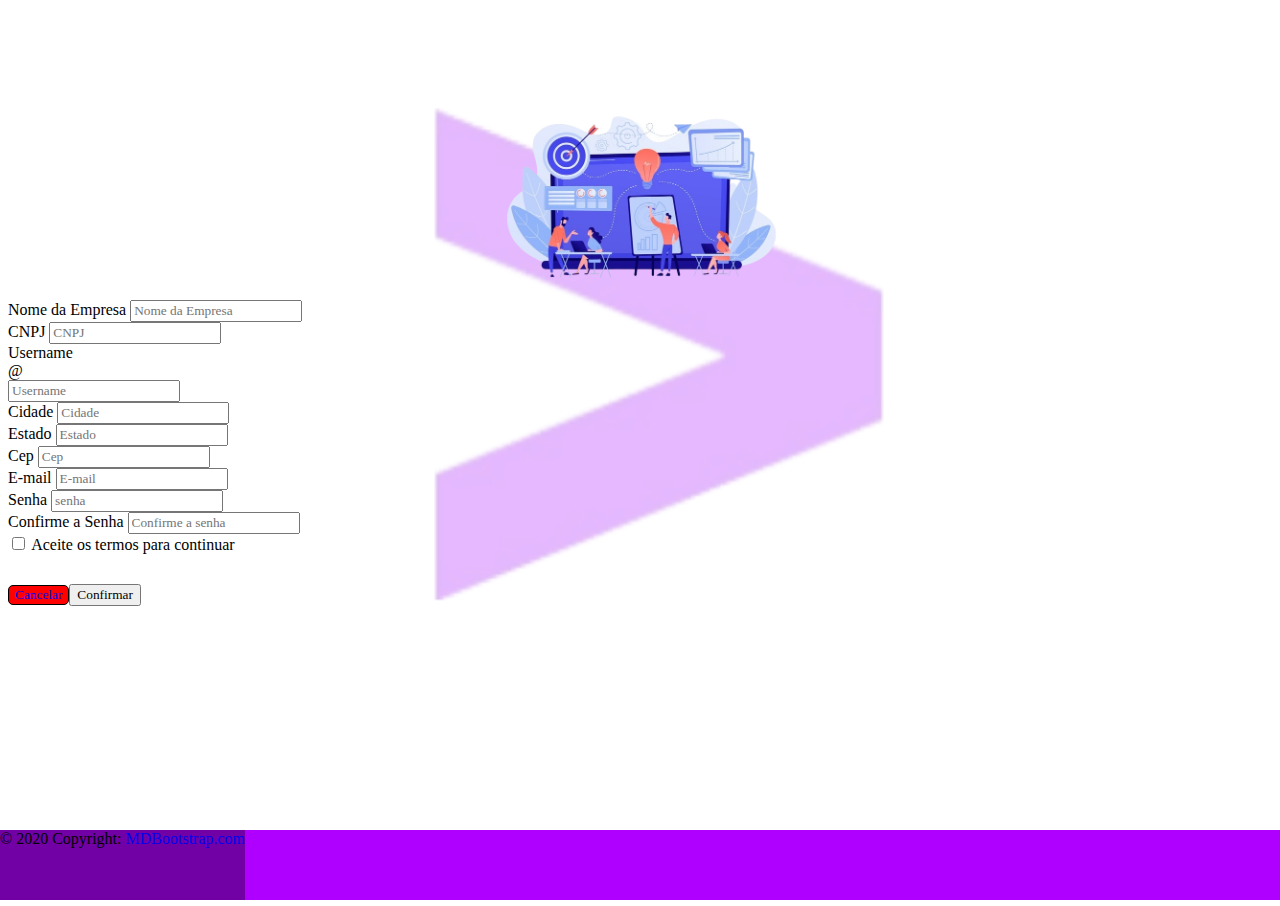
<file: siteAccentureV3/Cadastro.html>
<!DOCTYPE html>
<html lang="pt-br">

<head>
  <!-- Meta tags Obrigatórias -->
  <meta charset="utf-8">
  <meta name="viewport" content="width=device-width, initial-scale=1, shrink-to-fit=no">
  <link rel="stylesheet" href="./src/css/reset.css" />
  <link rel="stylesheet" href="./src/css/style-cadastro.css">
  <!-- Bootstrap CSS -->
  <link rel="stylesheet" href="https://stackpath.bootstrapcdn.com/bootstrap/4.1.3/css/bootstrap.min.css"
    integrity="sha384-MCw98/SFnGE8fJT3GXwEOngsV7Zt27NXFoaoApmYm81iuXoPkFOJwJ8ERdknLPMO" crossorigin="anonymous">
    <link rel="stylesheet" href="https://use.fontawesome.com/releases/v5.3.1/css/all.css" integrity="sha384-mzrmE5qonljUremFsqc01SB46JvROS7bZs3IO2EmfFsd15uHvIt+Y8vEf7N7fWAU" crossorigin="anonymous">
  <title>cadastre-se/Acceture Hire</title>
</head>

<body>
  
  <section class="image">
    <div class="row ">

      <div class="col-md-2 mb-1"></div>
      <div class="col">
        <form>
          <img class="img-emp" src="./src/imagens/imgEmpresa.png">

          <div class="form-row">
            <div class="col-md-4 mb-3">
              <label for="validationDefault01">Nome da Empresa</label>
              <input type="text" class="form-control" id="validationDefault01" placeholder="Nome da Empresa" required>
            </div>
            <div class="col-md-4 mb-3">
              <label for="validationDefault02">CNPJ</label>
              <input type="number" class="form-control" id="validationDefault02" placeholder="CNPJ" required>
            </div>
            <div class="col-md-4 mb-3">
              <label for="validationDefaultUsername">Username</label>
              <div class="input-group">
                <div class="input-group-prepend">
                  <span class="input-group-text" id="inputGroupPrepend2">@</span>

                </div>
                <input type="text" class="form-control" id="validationDefaultUsername" placeholder="Username"
                  aria-describedby="inputGroupPrepend2" required>
              </div>
            </div>
          </div>
          <div class="form-row">
            <div class="col-md-4 mb-3">
              <label for="validationDefault03">Cidade</label>
              <input type="city" class="form-control" id="validationDefault03" placeholder="Cidade" required>
            </div>
            <div class="col-md-4 mb-3">
              <label for="validationDefault04">Estado</label>
              <input type="text" class="form-control" id="validationDefault04" placeholder="Estado" required>
            </div>
            <div class="col-md-4 mb-3">
              <label for="validationDefault05">Cep</label>
              <input type="number" class="form-control" id="validationDefault05" placeholder="Cep" required>
            </div>
          </div>
          <div class="form-row">
            <div class="col-md-4 mb-3">
              <label for="validationDefault08">E-mail</label>
              <input type="email" class="form-control" placeholder="E-mail" required>
            </div>
            <div class="col-md-4 mb-3">
              <label for="validationDefault06">Senha</label>
              <input type="password" class="form-control" placeholder="senha" required>
            </div>
            <div class="col-md-4 mb-3">
              <label for="validationDefault07">Confirme a Senha</label>
              <input type="password" class="form-control" placeholder="Confirme a senha" required>
            </div>
          </div>
          <div class="form-group">

            <div class="form-check ">
              <input class="form-check-input" type="checkbox" value="" id="invalidCheck2" required>
              <label class="form-check-label" for="invalidCheck2">
                Aceite os termos para continuar
              </label>
            </div>

            <div class="container1">
              <div class="col-md-2">
                <button type='button ' class=" btn btn-light bt-cancelar">
                  <a class="text-white" href="Login.html">Cancelar</a>

                </button>
              </div>

              <div class="col-md-8"></div>


              <div class="col-md-2">
                <button class="btn btn-primary" type="submit">Confirmar</button>
              </div>
            </div>


          </div>

        </form>

      </div>
      <div class="col-md-2 mb-1"></div>
  </section>
  <footer class=" text-center text-white" style=" background-color:  #af00ff;">
    <!-- Grid container -->
    <div class="container p-4 pb-0">
      <!-- Section: Social media -->
      <section class="mb-4">
        <!-- Facebook -->
        <a
          class="btn text-white btn-floating m-1"
          style="background-color: #3b5998;"
          href="#!"
          role="button"
          ><i class="fab fa-facebook-f"></i
        ></a>
  
        <!-- Twitter -->
        <a
          class="btn text-white btn-floating m-1"
          style="background-color: #55acee;"
          href="#!"
          role="button"
          ><i class="fab fa-twitter"></i
        ></a>
  
        <!-- Google -->
        <a
          class="btn text-white btn-floating m-1"
          style="background-color: #dd4b39;"
          href="#!"
          role="button"
          ><i class="fab fa-google"></i
        ></a>
  
        <!-- Instagram -->
        <a
          class="btn text-white btn-floating m-1"
          style="background-color: #ac2bac;"
          href="#!"
          role="button"
          ><i class="fab fa-instagram"></i
        ></a>
  
        <!-- Linkedin -->
        <a
          class="btn text-white btn-floating m-1"
          style="background-color: #0082ca;"
          href="#!"
          role="button"
          ><i class="fab fa-linkedin-in"></i
        ></a>
        <!-- Github -->
        <a
          class="btn text-white btn-floating m-1"
          style="background-color: #333333;"
          href="#!"
          role="button"
          ><i class="fab fa-github"></i
        ></a>
      </section>
      <!-- Section: Social media -->
    </div>
    <!-- Grid container -->
  
    <!-- Copyright -->
    <div class="text-center p-3" style="background-color:  #7101a5;">
      © 2020 Copyright:
      <a class="text-white" href="https://mdbootstrap.com/">MDBootstrap.com</a>
    </div>
    <!-- Copyright -->
  </footer>
  
</body>
</file>
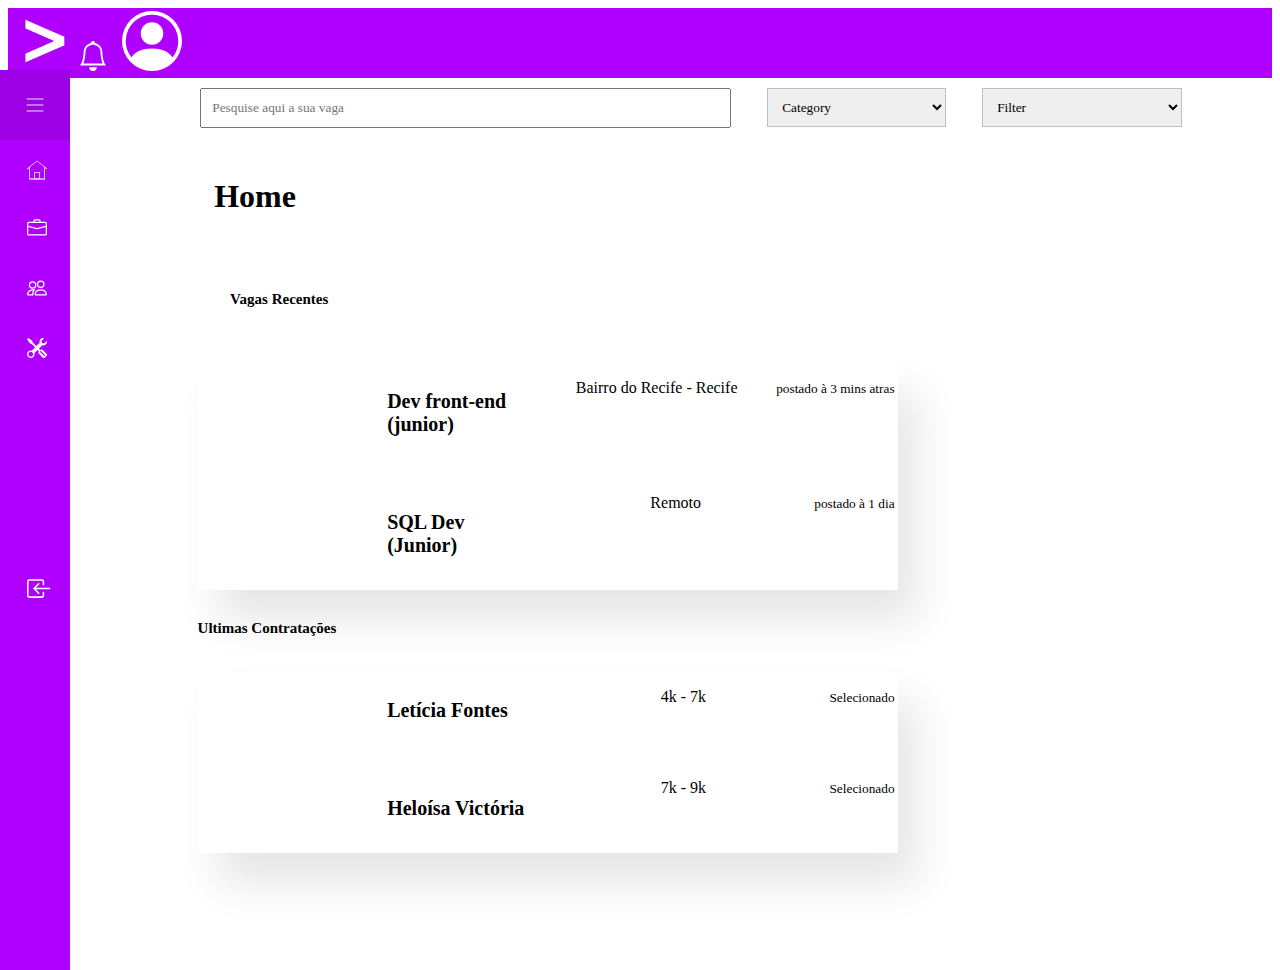
<file: siteAccentureV3/home.html>
<!DOCTYPE html>
<html lang="pt-br">

<head>
  <!-- Meta tags Obrigatórias -->
  <meta charset="utf-8" />
  <meta name="viewport" content="width=device-width, initial-scale=1, shrink-to-fit=no" />
  <link rel="stylesheet" href="./src/css/reset.css" />

  <link rel="stylesheet" href="./src/css/stylehome.css" />


  <!-- Bootstrap CSS -->
  <link rel="stylesheet" href="https://stackpath.bootstrapcdn.com/bootstrap/4.1.3/css/bootstrap.min.css"
    integrity="sha384-MCw98/SFnGE8fJT3GXwEOngsV7Zt27NXFoaoApmYm81iuXoPkFOJwJ8ERdknLPMO" crossorigin="anonymous" />

  <title>Acceture</title>
</head>

<body>
  <header>
    <!--Nav-->
    <nav class="navbar navbar-light nav-top">
      <div class="contrainer-fluid nav-container">
        <img src="./src/imagens/Accenture-Logo.png" />
      </div>


      <div> <svg xmlns="http://www.w3.org/2000/svg" width="30" height="30"
          style="margin-right: 0px; color: white; padding-right: 10px " fill="currentColor" class="bi bi-bell"
          viewBox="0 0 16 16">
          <path
            d="M8 16a2 2 0 0 0 2-2H6a2 2 0 0 0 2 2zM8 1.918l-.797.161A4.002 4.002 0 0 0 4 6c0 .628-.134 2.197-.459 3.742-.16.767-.376 1.566-.663 2.258h10.244c-.287-.692-.502-1.49-.663-2.258C12.134 8.197 12 6.628 12 6a4.002 4.002 0 0 0-3.203-3.92L8 1.917zM14.22 12c.223.447.481.801.78 1H1c.299-.199.557-.553.78-1C2.68 10.2 3 6.88 3 6c0-2.42 1.72-4.44 4.005-4.901a1 1 0 1 1 1.99 0A5.002 5.002 0 0 1 13 6c0 .88.32 4.2 1.22 6z" />
        </svg>
        <svg xmlns="http://www.w3.org/2000/svg" width="60" height="60" style="color: white; padding-right: 10px "
          fill="currentColor" class="bi bi-person-circle" viewBox="0 0 16 16">
          <path d="M11 6a3 3 0 1 1-6 0 3 3 0 0 1 6 0z" />
          <path fill-rule="evenodd"
            d="M0 8a8 8 0 1 1 16 0A8 8 0 0 1 0 8zm8-7a7 7 0 0 0-5.468 11.37C3.242 11.226 4.805 10 8 10s4.757 1.225 5.468 2.37A7 7 0 0 0 8 1z" />
        </svg>
    </nav>
    </div>

  </header>

  <nav class="sidebar">
    <div class="sidebar-inner">
      <header class="sidebar-header">
        <button type="button" class="sidebar-burger" onclick="toggleSidebar()"></button>
      </header>
      <nav class="sidebar-menu" style="height: 100%;">
        <button type="button">
          <img src="./src/imagens/assets/icon-home.svg" />
          <span>Home</span>
        </button>
        <a href="./vagas.html" style="width:300px; height: 60px;">
          <button type="button" style= "height: 60px;">
            <svg xmlns="http://www.w3.org/2000/svg" width="20" height="20" style="color: white ; margin-left: 27px; margin-right: 20px;"  fill="currentColor"
              class="bi bi-briefcase " viewBox="0 0 16 16">

              <path
                d="M6.5 1A1.5 1.5 0 0 0 5 2.5V3H1.5A1.5 1.5 0 0 0 0 4.5v8A1.5 1.5 0 0 0 1.5 14h13a1.5 1.5 0 0 0 1.5-1.5v-8A1.5 1.5 0 0 0 14.5 3H11v-.5A1.5 1.5 0 0 0 9.5 1h-3zm0 1h3a.5.5 0 0 1 .5.5V3H6v-.5a.5.5 0 0 1 .5-.5zm1.886 6.914L15 7.151V12.5a.5.5 0 0 1-.5.5h-13a.5.5 0 0 1-.5-.5V7.15l6.614 1.764a1.5 1.5 0 0 0 .772 0zM1.5 4h13a.5.5 0 0 1 .5.5v1.616L8.129 7.948a.5.5 0 0 1-.258 0L1 6.116V4.5a.5.5 0 0 1 .5-.5z" />
            </svg>
            <span class="text-white">Vagas</span>

          </button>
        </a>

        <a href="./TelaLista.html" style="width:300px; height: 60px;">
        <button type="button" style= "height: 60px;">
          <svg xmlns="http://www.w3.org/2000/svg" width="20" height="20" style="color: white ; margin-left: 27px; margin-right: 20px;" fill="currentColor"
            class="bi bi-people" viewBox="0 0 16 16">
            <path
              d="M15 14s1 0 1-1-1-4-5-4-5 3-5 4 1 1 1 1h8zm-7.978-1A.261.261 0 0 1 7 12.996c.001-.264.167-1.03.76-1.72C8.312 10.629 9.282 10 11 10c1.717 0 2.687.63 3.24 1.276.593.69.758 1.457.76 1.72l-.008.002a.274.274 0 0 1-.014.002H7.022zM11 7a2 2 0 1 0 0-4 2 2 0 0 0 0 4zm3-2a3 3 0 1 1-6 0 3 3 0 0 1 6 0zM6.936 9.28a5.88 5.88 0 0 0-1.23-.247A7.35 7.35 0 0 0 5 9c-4 0-5 3-5 4 0 .667.333 1 1 1h4.216A2.238 2.238 0 0 1 5 13c0-1.01.377-2.042 1.09-2.904.243-.294.526-.569.846-.816zM4.92 10A5.493 5.493 0 0 0 4 13H1c0-.26.164-1.03.76-1.724.545-.636 1.492-1.256 3.16-1.275zM1.5 5.5a3 3 0 1 1 6 0 3 3 0 0 1-6 0zm3-2a2 2 0 1 0 0 4 2 2 0 0 0 0-4z" />
          </svg>
          <span class="text-white">Candidatos</span>
        </button>
      </a>

<a href="./ajustes(1).html" style="width:300px; height: 60px;">
        <button type="button" style= "height: 60px;">
          <svg xmlns="http://www.w3.org/2000/svg" width="20" height="20" style="color: white ; margin-left: 27px; margin-right: 20px;" fill="currentColor"
            class="bi bi-tools" viewBox="0 0 16 16">
            <path
              d="M1 0 0 1l2.2 3.081a1 1 0 0 0 .815.419h.07a1 1 0 0 1 .708.293l2.675 2.675-2.617 2.654A3.003 3.003 0 0 0 0 13a3 3 0 1 0 5.878-.851l2.654-2.617.968.968-.305.914a1 1 0 0 0 .242 1.023l3.27 3.27a.997.997 0 0 0 1.414 0l1.586-1.586a.997.997 0 0 0 0-1.414l-3.27-3.27a1 1 0 0 0-1.023-.242L10.5 9.5l-.96-.96 2.68-2.643A3.005 3.005 0 0 0 16 3c0-.269-.035-.53-.102-.777l-2.14 2.141L12 4l-.364-1.757L13.777.102a3 3 0 0 0-3.675 3.68L7.462 6.46 4.793 3.793a1 1 0 0 1-.293-.707v-.071a1 1 0 0 0-.419-.814L1 0Zm9.646 10.646a.5.5 0 0 1 .708 0l2.914 2.915a.5.5 0 0 1-.707.707l-2.915-2.914a.5.5 0 0 1 0-.708ZM3 11l.471.242.529.026.287.445.445.287.026.529L5 13l-.242.471-.026.529-.445.287-.287.445-.529.026L3 15l-.471-.242L2 14.732l-.287-.445L1.268 14l-.026-.529L1 13l.242-.471.026-.529.445-.287.287-.445.529-.026L3 11Z" />
          </svg>
          <span class="text-white">Ajustes</span>
        </button>
</a>

        <button type="button">
        </button>
        <button type="button">
        </button>
        <button type="button">
        </button>

        <a href="./Login.html" style="width:300px; height: 60px;">
        <button type="button"style= "height: 60px;">
          <svg xmlns="http://www.w3.org/2000/svg" width="25" height="25" style="color: white; margin-left: 27px; margin-right: 20px;" fill="currentColor"
            class="bi bi-box-arrow-in-left" viewBox="0 0 16 16">
            <path fill-rule="evenodd"
              d="M10 3.5a.5.5 0 0 0-.5-.5h-8a.5.5 0 0 0-.5.5v9a.5.5 0 0 0 .5.5h8a.5.5 0 0 0 .5-.5v-2a.5.5 0 0 1 1 0v2A1.5 1.5 0 0 1 9.5 14h-8A1.5 1.5 0 0 1 0 12.5v-9A1.5 1.5 0 0 1 1.5 2h8A1.5 1.5 0 0 1 11 3.5v2a.5.5 0 0 1-1 0v-2z" />
            <path fill-rule="evenodd"
              d="M4.146 8.354a.5.5 0 0 1 0-.708l3-3a.5.5 0 1 1 .708.708L5.707 7.5H14.5a.5.5 0 0 1 0 1H5.707l2.147 2.146a.5.5 0 0 1-.708.708l-3-3z" />
          </svg>
          <span class="text-white">Log Out</span>
        </button>
        </a>

        <button type="button">
        </button>
      </nav>
    </div>
    </header>
  </nav>
  
  <!-- parte central do encontre seu melhor talento-->

  <section class="main">
    <div class="main-top">

    </div>

    <!-- parte de pesquisa-->

    <div class="search_bar">
      <div class="pesquisa">
        <input type="search" placeholder="Pesquise aqui a sua vaga">
        <select name="" id="">
          <option> Category</option>
          <option> Front-end</option>
          <option> Back-end</option>
          <option> Dados</option>
          <option>Segurança da Informação</option>
        </select>
        <select class="filter">
          <option> Filter</option>
        </select>
      </div>
    </div>

    <!-- parte de mostrar a mensagem filtrada-->

    <div class="titulo">
      <h1 class="titulo">Home</h1>

      <div class="subtitulo">
        <h6 class="subtitulo">Vagas Recentes</h6>
      </div>
    </div>

    <div class="container-home">


      <!-- VAGAS RECENTES -->
      <div class="vagasr">
        <div class="row g-0">

          <div class="col-md-8">
            <div class="card-body">
              <h4 class="card-title">Dev front-end (junior)</h4>
              <p class="card-text">Bairro do Recife - Recife</p>
              <p class="card-text">
                <small class="text-muted"> postado à 3 mins atras</small>
              </p>
            </div>
          </div>



          <div class="col-md-8">
            <div class="card-body">
              <h5 class="card-title">SQL Dev (Junior)</h5>
              <p class="card-text">Remoto</p>
              <p class="card-text">
                <small class="text-muted">postado à 1 dia</small>
              </p>

            </div>
          </div>
        </div>
      </div>
    </div>


    <div class="subtiulo2">
      <h6 class="subtitulo2">Ultimas Contratações</h6>

    </div>

    <div class=container-home>

      <div class="vagasr">
        <div class="row g-0">

          <div class="col-md-8">
            <div class="card-body">
              <h4 class="card-title">Letícia Fontes</h4>
              <p class="card-text">4k - 7k</p>
              <p class="card-text">
                <small class="text-muted">Selecionado</small>
              </p>
            </div>
          </div>



          <div class="col-md-8">
            <div class="card-body">
              <h5 class="card-title">Heloísa Victória</h5>
              <p class="card-text">7k - 9k</p>
              <p class="card-text">
                <small class="text-muted">Selecionado</small>
              </p>
            </div>
          </div>
        </div>
      </div>
    </div>


    <script type="text/javascript">
      const toggleSidebar = () => document.body.classList.toggle("open");
    </script>
</body>

</html>
</file>
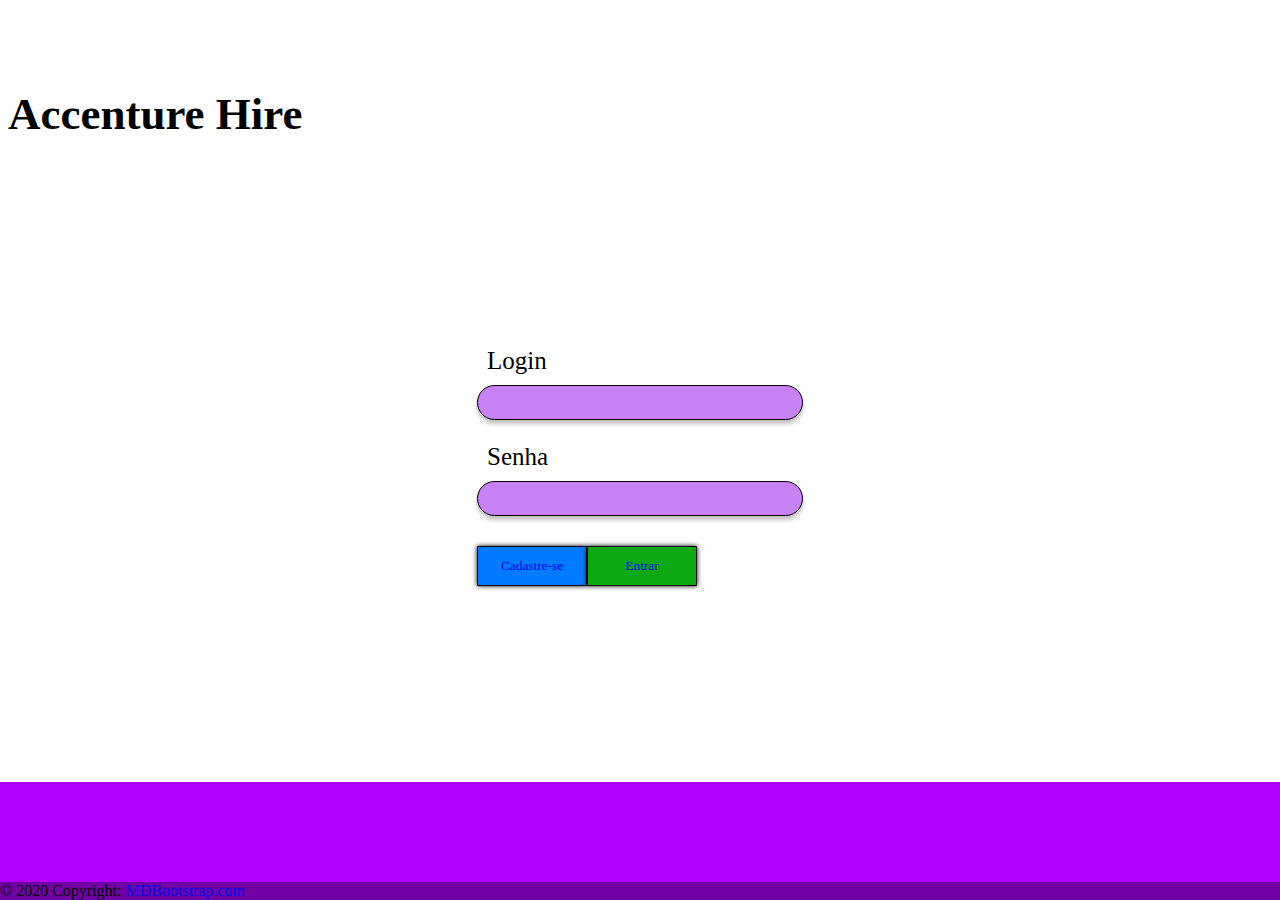
<file: siteAccentureV3/Login.html>
<!DOCTYPE html>
<html lang="pt-br">
  <head>
    <!-- Meta tags Obrigatórias -->
    <meta charset="utf-8">
    <meta name="viewport" content="width=device-width, initial-scale=1, shrink-to-fit=no">

    <link rel="stylesheet" href="./src/css/reset.css" />

    <link rel ="stylesheet" href="./src/css/style.css">
    <!-- Bootstrap CSS -->
    <link rel="stylesheet" href="https://stackpath.bootstrapcdn.com/bootstrap/4.1.3/css/bootstrap.min.css" integrity="sha384-MCw98/SFnGE8fJT3GXwEOngsV7Zt27NXFoaoApmYm81iuXoPkFOJwJ8ERdknLPMO" crossorigin="anonymous">
    <link rel="stylesheet" href="https://use.fontawesome.com/releases/v5.3.1/css/all.css" integrity="sha384-mzrmE5qonljUremFsqc01SB46JvROS7bZs3IO2EmfFsd15uHvIt+Y8vEf7N7fWAU" crossorigin="anonymous">
    <title>Login/Acceture Hire</title>
  </head>
  <body>
    
    <h1 class="text-center container2">Accenture Hire</h1>
  <section>
    <form method="POST" onSubmit="{registerUser}">
        <label for="login ">Login</label>
        
        <input type="text " id='login' name='login' autocomplete='off'>

        <label for="senha ">Senha</label>
        <input type='password' id='senha' name='senha' autocomplete='off'>

        <div class="container4 ">

          <div>
            <button type="button" class="btn btn-light bt-cadas">
             <a class="text-white"  href="Cadastro.html">Cadastre-se</a>
            </button>
          </div>
<div class="col-md">

</div>
             <div>
              <button type='button '  class=" btn btn-light bt-conect" >
              <a class="text-white"  href="home.html">Entrar</a>
              </button>
            </div>
        </div>

    </form>
       
</section>

<footer class=" text-center text-white" style=" background-color:  #af00ff;">
  <!-- Grid container -->
  <div class="container p-4 pb-0">
    <!-- Section: Social media -->
    <section class="mb-4">
      <!-- Facebook -->
      <a
        class="btn text-white btn-floating m-1"
        style="background-color: #3b5998;"
        href="#!"
        role="button"
        ><i class="fab fa-facebook-f"></i
      ></a>

      <!-- Twitter -->
      <a
        class="btn text-white btn-floating m-1"
        style="background-color: #55acee;"
        href="#!"
        role="button"
        ><i class="fab fa-twitter"></i
      ></a>

      <!-- Google -->
      <a
        class="btn text-white btn-floating m-1"
        style="background-color: #dd4b39;"
        href="#!"
        role="button"
        ><i class="fab fa-google"></i
      ></a>

      <!-- Instagram -->
      <a
        class="btn text-white btn-floating m-1"
        style="background-color: #ac2bac;"
        href="#!"
        role="button"
        ><i class="fab fa-instagram"></i
      ></a>

      <!-- Linkedin -->
      <a
        class="btn text-white btn-floating m-1"
        style="background-color: #0082ca;"
        href="#!"
        role="button"
        ><i class="fab fa-linkedin-in"></i
      ></a>
      <!-- Github -->
      <a
        class="btn text-white btn-floating m-1"
        style="background-color: #333333;"
        href="#!"
        role="button"
        ><i class="fab fa-github"></i
      ></a>
    </section>
    <!-- Section: Social media -->
  </div>
  <!-- Grid container -->

  <!-- Copyright -->
  <div class="text-center p-3" style="background-color:  #7101a5;">
    © 2020 Copyright:
    <a class="text-white" href="https://mdbootstrap.com/">MDBootstrap.com</a>
  </div>
  <!-- Copyright -->
</footer>
</body>  
<script>
   
    
               
    </script>
</file>
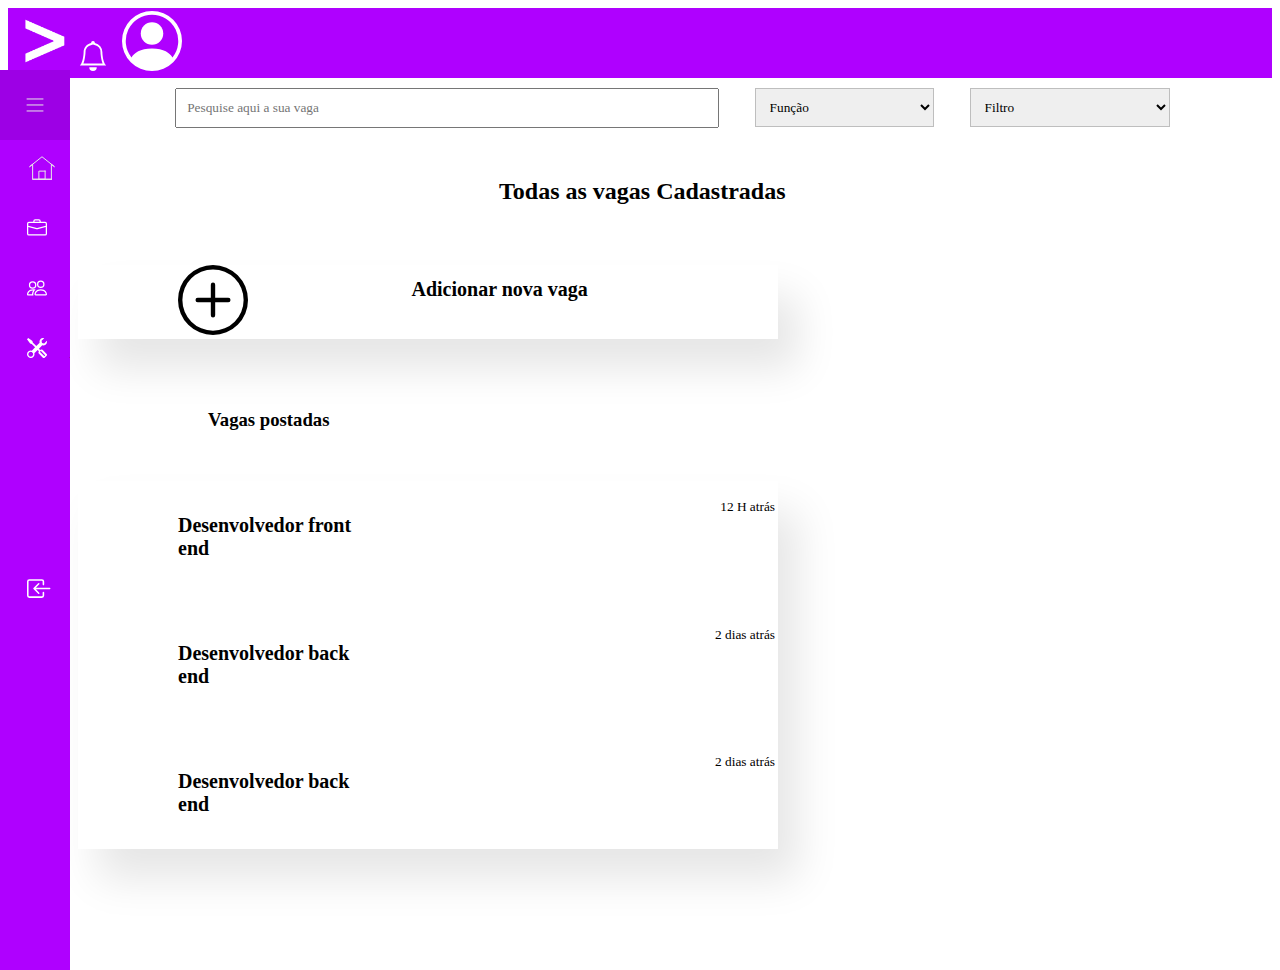
<file: siteAccentureV3/vagas.html>
<!DOCTYPE html>
<html lang="pt-br">

<head>
  <!-- Meta tags Obrigatórias -->
  <meta charset="utf-8" />
  <meta name="viewport" content="width=device-width, initial-scale=1, shrink-to-fit=no" />

  <link rel="stylesheet" href="./src/css/reset.css" />

  <link rel="stylesheet" href="./src/css/stylevagas.css" >

  <!-- Bootstrap CSS -->
  <link rel="stylesheet" href="https://stackpath.bootstrapcdn.com/bootstrap/4.1.3/css/bootstrap.min.css"
    integrity="sha384-MCw98/SFnGE8fJT3GXwEOngsV7Zt27NXFoaoApmYm81iuXoPkFOJwJ8ERdknLPMO" crossorigin="anonymous" />

  <title>Acceture</title>
</head>

<body>
  <header>
    <!--Nav-->
    <nav class="navbar navbar-light nav-top">
      <div class="contrainer-fluid nav-container">
        <img src="./src/imagens/Accenture-Logo.png" />
      </div>


      <div> <svg xmlns="http://www.w3.org/2000/svg" width="30" height="30"
          style="margin-right: 0px; color: white; padding-right: 10px " fill="currentColor" class="bi bi-bell"
          viewBox="0 0 16 16">
          <path
            d="M8 16a2 2 0 0 0 2-2H6a2 2 0 0 0 2 2zM8 1.918l-.797.161A4.002 4.002 0 0 0 4 6c0 .628-.134 2.197-.459 3.742-.16.767-.376 1.566-.663 2.258h10.244c-.287-.692-.502-1.49-.663-2.258C12.134 8.197 12 6.628 12 6a4.002 4.002 0 0 0-3.203-3.92L8 1.917zM14.22 12c.223.447.481.801.78 1H1c.299-.199.557-.553.78-1C2.68 10.2 3 6.88 3 6c0-2.42 1.72-4.44 4.005-4.901a1 1 0 1 1 1.99 0A5.002 5.002 0 0 1 13 6c0 .88.32 4.2 1.22 6z" />
        </svg>
        <svg xmlns="http://www.w3.org/2000/svg" width="60" height="60" style="color: white; padding-right: 10px "
          fill="currentColor" class="bi bi-person-circle" viewBox="0 0 16 16">
          <path d="M11 6a3 3 0 1 1-6 0 3 3 0 0 1 6 0z" />
          <path fill-rule="evenodd"
            d="M0 8a8 8 0 1 1 16 0A8 8 0 0 1 0 8zm8-7a7 7 0 0 0-5.468 11.37C3.242 11.226 4.805 10 8 10s4.757 1.225 5.468 2.37A7 7 0 0 0 8 1z" />
        </svg>
    </nav>
    </div>

  </header>

  <nav class="sidebar">
    <div class="sidebar-inner">
      <header class="sidebar-header">
        <button type="button" class="sidebar-burger" onclick="toggleSidebar()"></button>
      </header>
      <nav class="sidebar-menu" style="height: 100%;">


        <a href="./home.html" style="width:300px; height: 60px;">

        <button type="button" style= "height: 60px;">
          <img src="./src/imagens/assets/icon-home.svg" style="margin-left: 27px; margin-right: 20px;width: 30px; height:30px; " />
          <span>Home</span>
        </button>
        </a>

        <a href="" style="width:300px; height: 60px;">
          <button type="button" style= "height: 60px;">
            <svg xmlns="http://www.w3.org/2000/svg" width="20" height="20" style="color: white ; margin-left: 27px; margin-right: 20px;"  fill="currentColor"
              class="bi bi-briefcase " viewBox="0 0 16 16">

              <path
                d="M6.5 1A1.5 1.5 0 0 0 5 2.5V3H1.5A1.5 1.5 0 0 0 0 4.5v8A1.5 1.5 0 0 0 1.5 14h13a1.5 1.5 0 0 0 1.5-1.5v-8A1.5 1.5 0 0 0 14.5 3H11v-.5A1.5 1.5 0 0 0 9.5 1h-3zm0 1h3a.5.5 0 0 1 .5.5V3H6v-.5a.5.5 0 0 1 .5-.5zm1.886 6.914L15 7.151V12.5a.5.5 0 0 1-.5.5h-13a.5.5 0 0 1-.5-.5V7.15l6.614 1.764a1.5 1.5 0 0 0 .772 0zM1.5 4h13a.5.5 0 0 1 .5.5v1.616L8.129 7.948a.5.5 0 0 1-.258 0L1 6.116V4.5a.5.5 0 0 1 .5-.5z" />
            </svg>
            <span class="text-white">Vagas</span>

          </button>
        </a>

        <a href="./TelaLista.html" style="width:300px; height: 60px;">
        <button type="button" style= "height: 60px;">
          <svg xmlns="http://www.w3.org/2000/svg" width="20" height="20" style="color: white ; margin-left: 27px; margin-right: 20px;" fill="currentColor"
            class="bi bi-people" viewBox="0 0 16 16">
            <path
              d="M15 14s1 0 1-1-1-4-5-4-5 3-5 4 1 1 1 1h8zm-7.978-1A.261.261 0 0 1 7 12.996c.001-.264.167-1.03.76-1.72C8.312 10.629 9.282 10 11 10c1.717 0 2.687.63 3.24 1.276.593.69.758 1.457.76 1.72l-.008.002a.274.274 0 0 1-.014.002H7.022zM11 7a2 2 0 1 0 0-4 2 2 0 0 0 0 4zm3-2a3 3 0 1 1-6 0 3 3 0 0 1 6 0zM6.936 9.28a5.88 5.88 0 0 0-1.23-.247A7.35 7.35 0 0 0 5 9c-4 0-5 3-5 4 0 .667.333 1 1 1h4.216A2.238 2.238 0 0 1 5 13c0-1.01.377-2.042 1.09-2.904.243-.294.526-.569.846-.816zM4.92 10A5.493 5.493 0 0 0 4 13H1c0-.26.164-1.03.76-1.724.545-.636 1.492-1.256 3.16-1.275zM1.5 5.5a3 3 0 1 1 6 0 3 3 0 0 1-6 0zm3-2a2 2 0 1 0 0 4 2 2 0 0 0 0-4z" />
          </svg>
          <span class="text-white">Candidatos</span>
        </button>
      </a>

<a href="./ajustes(1).html" style="width:300px; height: 60px;">
        <button type="button" style= "height: 60px;">
          <svg xmlns="http://www.w3.org/2000/svg" width="20" height="20" style="color: white ; margin-left: 27px; margin-right: 20px;" fill="currentColor"
            class="bi bi-tools" viewBox="0 0 16 16">
            <path
              d="M1 0 0 1l2.2 3.081a1 1 0 0 0 .815.419h.07a1 1 0 0 1 .708.293l2.675 2.675-2.617 2.654A3.003 3.003 0 0 0 0 13a3 3 0 1 0 5.878-.851l2.654-2.617.968.968-.305.914a1 1 0 0 0 .242 1.023l3.27 3.27a.997.997 0 0 0 1.414 0l1.586-1.586a.997.997 0 0 0 0-1.414l-3.27-3.27a1 1 0 0 0-1.023-.242L10.5 9.5l-.96-.96 2.68-2.643A3.005 3.005 0 0 0 16 3c0-.269-.035-.53-.102-.777l-2.14 2.141L12 4l-.364-1.757L13.777.102a3 3 0 0 0-3.675 3.68L7.462 6.46 4.793 3.793a1 1 0 0 1-.293-.707v-.071a1 1 0 0 0-.419-.814L1 0Zm9.646 10.646a.5.5 0 0 1 .708 0l2.914 2.915a.5.5 0 0 1-.707.707l-2.915-2.914a.5.5 0 0 1 0-.708ZM3 11l.471.242.529.026.287.445.445.287.026.529L5 13l-.242.471-.026.529-.445.287-.287.445-.529.026L3 15l-.471-.242L2 14.732l-.287-.445L1.268 14l-.026-.529L1 13l.242-.471.026-.529.445-.287.287-.445.529-.026L3 11Z" />
          </svg>
          <span class="text-white">Ajustes</span>
        </button>
</a>

        <button type="button">
        </button>
        <button type="button">
        </button>
        <button type="button">
        </button>

        <a href="./Login.html" style="width:300px; height: 60px;">
        <button type="button"style= "height: 60px;">
          <svg xmlns="http://www.w3.org/2000/svg" width="25" height="25" style="color: white; margin-left: 27px; margin-right: 20px;" fill="currentColor"
            class="bi bi-box-arrow-in-left" viewBox="0 0 16 16">
            <path fill-rule="evenodd"
              d="M10 3.5a.5.5 0 0 0-.5-.5h-8a.5.5 0 0 0-.5.5v9a.5.5 0 0 0 .5.5h8a.5.5 0 0 0 .5-.5v-2a.5.5 0 0 1 1 0v2A1.5 1.5 0 0 1 9.5 14h-8A1.5 1.5 0 0 1 0 12.5v-9A1.5 1.5 0 0 1 1.5 2h8A1.5 1.5 0 0 1 11 3.5v2a.5.5 0 0 1-1 0v-2z" />
            <path fill-rule="evenodd"
              d="M4.146 8.354a.5.5 0 0 1 0-.708l3-3a.5.5 0 1 1 .708.708L5.707 7.5H14.5a.5.5 0 0 1 0 1H5.707l2.147 2.146a.5.5 0 0 1-.708.708l-3-3z" />
          </svg>
          <span class="text-white">Log Out</span>
        </button>
        </a>

        <button type="button">
        </button>
      </nav>
    </div>
    </header>
  </nav>
  <!-- parte central do encontre seu melhor talento-->

  <section class="main">
    <div class="main-top">

    </div>

    <!-- parte de pesquisa-->

    <div class="search_bar">
      <div class="pesquisa">
        <input type="search" placeholder="Pesquise aqui a sua vaga">
        <select name="" id="">
          <option> Função</option>
          <option> Front-end</option>
          <option> Back-end</option>
          <option> Dados</option>
          <option>Segurança da Informação</option>
        </select>
        <select class="filter">
          <option> Filtro</option>
          <option> Mais recentes</option>
          <option> Mais antigas</option>
        </select>
      </div>
    </div>

    <!-- parte de mostrar a mensagem filtrada-->

    <div class="titulo">
      <h2 class="titulo">Todas as vagas Cadastradas</h2>
    </div>

    <div class="container-home">


      <!-- VAGAS RECENTES -->
      <div class="vagasr">

        <div class="row g-0">
          <i class="bi bi-plus-circle"></i>
          
            <div class="card-body">
              <button type="button" name="button"><svg xmlns="http://www.w3.org/2000/svg" width="70" height="70"
                  fill="currentColor" class="bi bi-plus-circle" viewBox="0 0 16 16">
                  <path d="M8 15A7 7 0 1 1 8 1a7 7 0 0 1 0 14zm0 1A8 8 0 1 0 8 0a8 8 0 0 0 0 16z" />
                  <path
                    d="M8 4a.5.5 0 0 1 .5.5v3h3a.5.5 0 0 1 0 1h-3v3a.5.5 0 0 1-1 0v-3h-3a.5.5 0 0 1 0-1h3v-3A.5.5 0 0 1 8 4z" />
                </svg>
              </button>
              <h1 class="card-title">Adicionar nova vaga</h1>

              <p class="card-text">

              </p>
            </div>
          
        </div>
      </div>
    </div>
   


    <div class="subtc"><h3 class="subtiulo2">Vagas postadas</h3></div>
      
   

    <div class=container-home>

      <div class="vagasr">
        <div class="row g-0">

            <div class="card-body">
              <h5 class="card-title">Desenvolvedor front end</h5>
              <p class="card-text">
              <small class="text-muted">12 H atrás</small>
              </p>
            
          </div>

            <div class="card-body">
              <h5 class="card-title">Desenvolvedor back end</h5>
              
              <p class="card-text">
              <small class="text-muted">2 dias atrás</small>
              </p>
            </div>
          </div>
          <div class="card-body">
            <h5 class="card-title">Desenvolvedor back end</h5>
            
            <p class="card-text">
            <small class="text-muted">2 dias atrás</small>
            </p>
          </div>
        </div>
        
        
      </div>
    </div>


    <script type="text/javascript">
      const toggleSidebar = () => document.body.classList.toggle("open");
    </script>
</body>

</html>
</file>
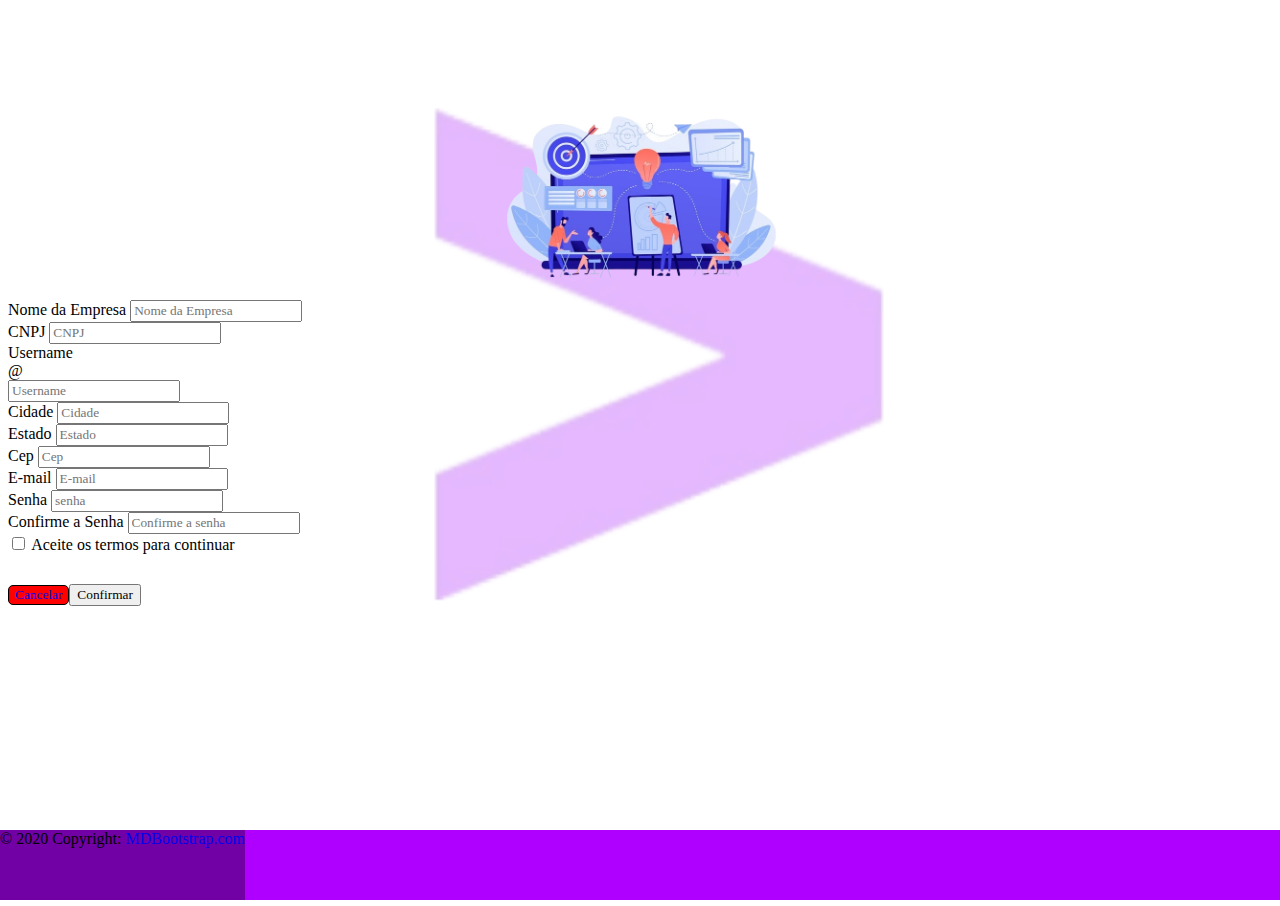
<file: accenture/siteAccentureV5/Cadastro.html>
<!DOCTYPE html>
<html lang="pt-br">

<head>
  <!-- Meta tags Obrigatórias -->
  <meta charset="utf-8">
  <meta name="viewport" content="width=device-width, initial-scale=1, shrink-to-fit=no">
  <link rel="stylesheet" href="./src/css/reset.css" />
  <link rel="stylesheet" href="./src/css/style-cadastro.css">
  <!-- Bootstrap CSS -->
  <link rel="stylesheet" href="https://stackpath.bootstrapcdn.com/bootstrap/4.1.3/css/bootstrap.min.css"
    integrity="sha384-MCw98/SFnGE8fJT3GXwEOngsV7Zt27NXFoaoApmYm81iuXoPkFOJwJ8ERdknLPMO" crossorigin="anonymous">
    <link rel="stylesheet" href="https://use.fontawesome.com/releases/v5.3.1/css/all.css" integrity="sha384-mzrmE5qonljUremFsqc01SB46JvROS7bZs3IO2EmfFsd15uHvIt+Y8vEf7N7fWAU" crossorigin="anonymous">
  <title>cadastre-se/Acceture Hire</title>
</head>

<body>
  
  <section class="image">
    <div class="row ">

      <div class="col-md-2 mb-1"></div>
      <div class="col">
        <form>
          <img class="img-emp" src="./src/imagens/imgEmpresa.png">

          <div class="form-row">
            <div class="col-md-4 mb-3">
              <label for="validationDefault01">Nome da Empresa</label>
              <input type="text" class="form-control" id="validationDefault01" placeholder="Nome da Empresa" required>
            </div>
            <div class="col-md-4 mb-3">
              <label for="validationDefault02">CNPJ</label>
              <input type="number" class="form-control" id="validationDefault02" placeholder="CNPJ" required>
            </div>
            <div class="col-md-4 mb-3">
              <label for="validationDefaultUsername">Username</label>
              <div class="input-group">
                <div class="input-group-prepend">
                  <span class="input-group-text" id="inputGroupPrepend2">@</span>

                </div>
                <input type="text" class="form-control" id="validationDefaultUsername" placeholder="Username"
                  aria-describedby="inputGroupPrepend2" required>
              </div>
            </div>
          </div>
          <div class="form-row">
            <div class="col-md-4 mb-3">
              <label for="validationDefault03">Cidade</label>
              <input type="city" class="form-control" id="validationDefault03" placeholder="Cidade" required>
            </div>
            <div class="col-md-4 mb-3">
              <label for="validationDefault04">Estado</label>
              <input type="text" class="form-control" id="validationDefault04" placeholder="Estado" required>
            </div>
            <div class="col-md-4 mb-3">
              <label for="validationDefault05">Cep</label>
              <input type="number" class="form-control" id="validationDefault05" placeholder="Cep" required>
            </div>
          </div>
          <div class="form-row">
            <div class="col-md-4 mb-3">
              <label for="validationDefault08">E-mail</label>
              <input type="email" class="form-control" placeholder="E-mail" required>
            </div>
            <div class="col-md-4 mb-3">
              <label for="validationDefault06">Senha</label>
              <input type="password" class="form-control" placeholder="senha" required>
            </div>
            <div class="col-md-4 mb-3">
              <label for="validationDefault07">Confirme a Senha</label>
              <input type="password" class="form-control" placeholder="Confirme a senha" required>
            </div>
          </div>
          <div class="form-group">

            <div class="form-check ">
              <input class="form-check-input" type="checkbox" value="" id="invalidCheck2" required>
              <label class="form-check-label" for="invalidCheck2">
                Aceite os termos para continuar
              </label>
            </div>

            <div class="container1">
              <div class="col-md-2">
                <button type='button ' class=" btn btn-light bt-cancelar">
                  <a class="text-white" href="/Index.html">Cancelar</a>

                </button>
              </div>

              <div class="col-md-8"></div>


              <div class="col-md-2">
                <button class="btn btn-primary" type="submit">Confirmar</button>
              </div>
            </div>


          </div>

        </form>

      </div>
      <div class="col-md-2 mb-1"></div>
  </section>
  <footer class=" text-center text-white" style=" background-color:  #af00ff;">
    <!-- Grid container -->
    <div class="container p-4 pb-0">
      <!-- Section: Social media -->
      <section class="mb-4">
        <!-- Facebook -->
        <a
          class="btn text-white btn-floating m-1"
          style="background-color: #3b5998;"
          href="#!"
          role="button"
          ><i class="fab fa-facebook-f"></i
        ></a>
  
        <!-- Twitter -->
        <a
          class="btn text-white btn-floating m-1"
          style="background-color: #55acee;"
          href="#!"
          role="button"
          ><i class="fab fa-twitter"></i
        ></a>
  
        <!-- Google -->
        <a
          class="btn text-white btn-floating m-1"
          style="background-color: #dd4b39;"
          href="#!"
          role="button"
          ><i class="fab fa-google"></i
        ></a>
  
        <!-- Instagram -->
        <a
          class="btn text-white btn-floating m-1"
          style="background-color: #ac2bac;"
          href="#!"
          role="button"
          ><i class="fab fa-instagram"></i
        ></a>
  
        <!-- Linkedin -->
        <a
          class="btn text-white btn-floating m-1"
          style="background-color: #0082ca;"
          href="#!"
          role="button"
          ><i class="fab fa-linkedin-in"></i
        ></a>
        <!-- Github -->
        <a
          class="btn text-white btn-floating m-1"
          style="background-color: #333333;"
          href="#!"
          role="button"
          ><i class="fab fa-github"></i
        ></a>
      </section>
      <!-- Section: Social media -->
    </div>
    <!-- Grid container -->
  
    <!-- Copyright -->
    <div class="text-center p-3" style="background-color:  #7101a5;">
      © 2020 Copyright:
      <a class="text-white" href="https://mdbootstrap.com/">MDBootstrap.com</a>
    </div>
    <!-- Copyright -->
  </footer>
  
</body>
</file>
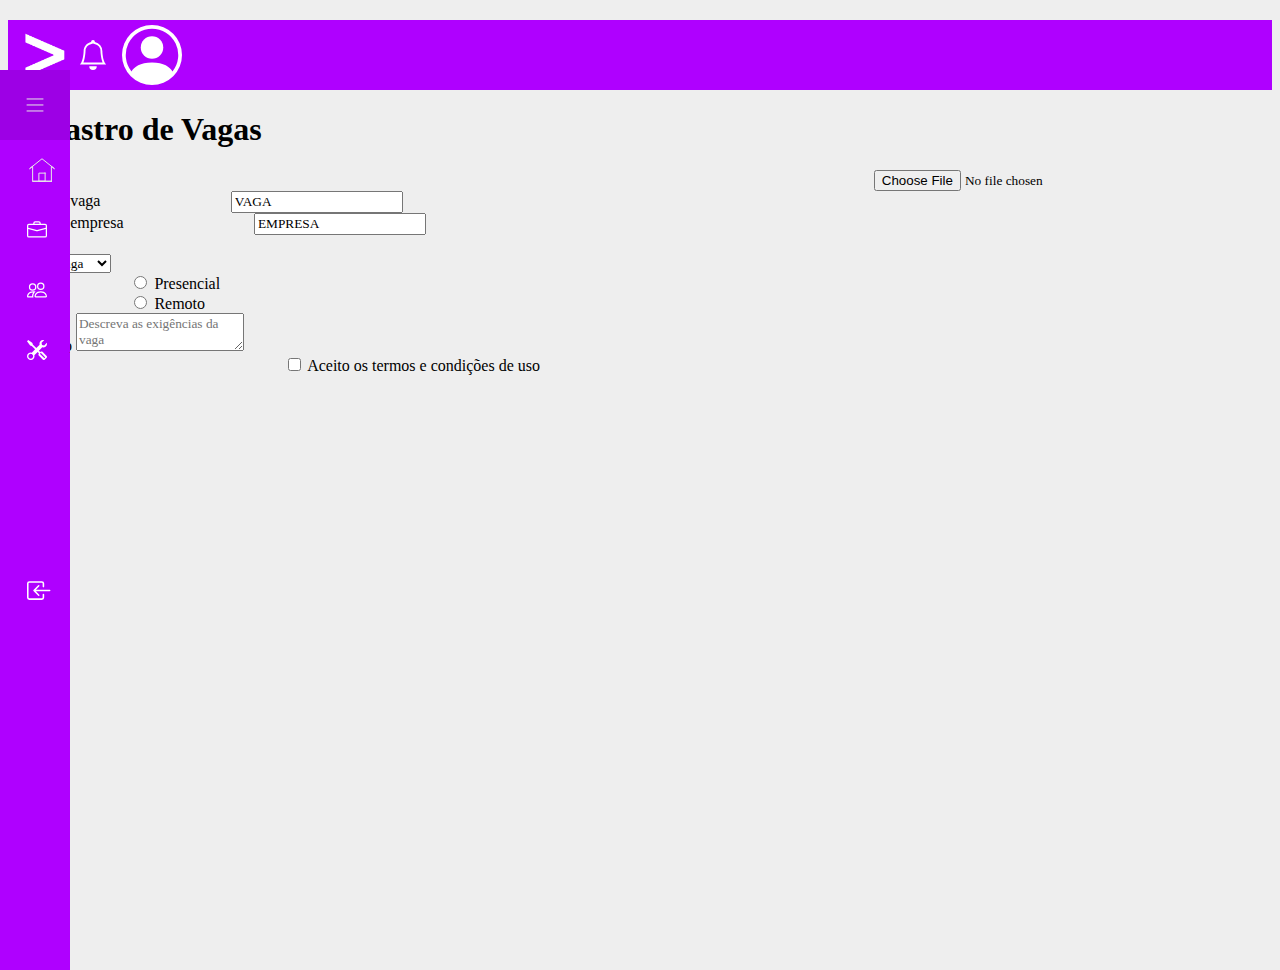
<file: accenture/siteAccentureV5/cadastroVagas.html>
<!DOCTYPE html>
<html lang="pt-br"> 

<head> 
  <!-- Meta tags Obrigatórias -->
  <meta charset="utf-8" />
  <meta name="viewport" content="width=device-width, initial-scale=1, shrink-to-fit=no" />
  <link rel="stylesheet" href="./src/css/lista.css" /> 
  <link rel="stylesheet" href="./src/css/cadVagas.css" />
  <link rel="stylesheet" href="./src/css/reset.css" /> 
  <!-- Bootstrap CSS -->
  <link rel="stylesheet" href="https://stackpath.bootstrapcdn.com/bootstrap/4.1.3/css/bootstrap.min.css"
    integrity="sha384-MCw98/SFnGE8fJT3GXwEOngsV7Zt27NXFoaoApmYm81iuXoPkFOJwJ8ERdknLPMO" crossorigin="anonymous" />

  <title>Acceture</title>
</head>

<body>
  <header>
    <!--Nav-->
    <nav class="navbar navbar-light nav-top">
      <div class="contrainer-fluid nav-container">
        <img src="./src/imagens/Accenture-Logo.png" />
      </div>


      <div> <svg xmlns="http://www.w3.org/2000/svg" width="30" height="30"
          style="margin-right: 0px; color: white; padding-right: 10px " fill="currentColor" class="bi bi-bell"
          viewBox="0 0 16 16">
          <path
            d="M8 16a2 2 0 0 0 2-2H6a2 2 0 0 0 2 2zM8 1.918l-.797.161A4.002 4.002 0 0 0 4 6c0 .628-.134 2.197-.459 3.742-.16.767-.376 1.566-.663 2.258h10.244c-.287-.692-.502-1.49-.663-2.258C12.134 8.197 12 6.628 12 6a4.002 4.002 0 0 0-3.203-3.92L8 1.917zM14.22 12c.223.447.481.801.78 1H1c.299-.199.557-.553.78-1C2.68 10.2 3 6.88 3 6c0-2.42 1.72-4.44 4.005-4.901a1 1 0 1 1 1.99 0A5.002 5.002 0 0 1 13 6c0 .88.32 4.2 1.22 6z" />
        </svg>
        <svg xmlns="http://www.w3.org/2000/svg" width="60" height="60" style="color: white; padding-right: 10px "
          fill="currentColor" class="bi bi-person-circle" viewBox="0 0 16 16">
          <path d="M11 6a3 3 0 1 1-6 0 3 3 0 0 1 6 0z" />
          <path fill-rule="evenodd"
            d="M0 8a8 8 0 1 1 16 0A8 8 0 0 1 0 8zm8-7a7 7 0 0 0-5.468 11.37C3.242 11.226 4.805 10 8 10s4.757 1.225 5.468 2.37A7 7 0 0 0 8 1z" />
        </svg>
    </nav>
    </div>

 <nav class="sidebar">
    <div class="sidebar-inner">
      <header class="sidebar-header">
        <button type="button" class="sidebar-burger" onclick="toggleSidebar()"></button>
      </header>
      <nav class="sidebar-menu" style="height: 100%;">

        <a href="./home.html" style="width:300px; height: 60px;">

        <button type="button" style= "height: 60px;">
          <img src="./src/imagens/assets/icon-home.svg" style="margin-left: 27px; margin-right: 20px;width: 30px; height:30px; "/>
          <span>Home</span>
        </button>

        </a>

        <a href="./vagas.html" style="width:300px; height: 60px;">
          <button type="button" style= "height: 60px;">
            <svg xmlns="http://www.w3.org/2000/svg" width="20" height="20" style="color: white ; margin-left: 27px; margin-right: 20px;"  fill="currentColor"
              class="bi bi-briefcase " viewBox="0 0 16 16">

              <path
                d="M6.5 1A1.5 1.5 0 0 0 5 2.5V3H1.5A1.5 1.5 0 0 0 0 4.5v8A1.5 1.5 0 0 0 1.5 14h13a1.5 1.5 0 0 0 1.5-1.5v-8A1.5 1.5 0 0 0 14.5 3H11v-.5A1.5 1.5 0 0 0 9.5 1h-3zm0 1h3a.5.5 0 0 1 .5.5V3H6v-.5a.5.5 0 0 1 .5-.5zm1.886 6.914L15 7.151V12.5a.5.5 0 0 1-.5.5h-13a.5.5 0 0 1-.5-.5V7.15l6.614 1.764a1.5 1.5 0 0 0 .772 0zM1.5 4h13a.5.5 0 0 1 .5.5v1.616L8.129 7.948a.5.5 0 0 1-.258 0L1 6.116V4.5a.5.5 0 0 1 .5-.5z" />
            </svg>
            <span class="text-white">Vagas</span>

          </button>
        </a>

        <a href="" style="width:300px; height: 60px;">
        <button type="button" style= "height: 60px;">
          <svg xmlns="http://www.w3.org/2000/svg" width="20" height="20" style="color: white ; margin-left: 27px; margin-right: 20px;" fill="currentColor"
            class="bi bi-people" viewBox="0 0 16 16">
            <path
              d="M15 14s1 0 1-1-1-4-5-4-5 3-5 4 1 1 1 1h8zm-7.978-1A.261.261 0 0 1 7 12.996c.001-.264.167-1.03.76-1.72C8.312 10.629 9.282 10 11 10c1.717 0 2.687.63 3.24 1.276.593.69.758 1.457.76 1.72l-.008.002a.274.274 0 0 1-.014.002H7.022zM11 7a2 2 0 1 0 0-4 2 2 0 0 0 0 4zm3-2a3 3 0 1 1-6 0 3 3 0 0 1 6 0zM6.936 9.28a5.88 5.88 0 0 0-1.23-.247A7.35 7.35 0 0 0 5 9c-4 0-5 3-5 4 0 .667.333 1 1 1h4.216A2.238 2.238 0 0 1 5 13c0-1.01.377-2.042 1.09-2.904.243-.294.526-.569.846-.816zM4.92 10A5.493 5.493 0 0 0 4 13H1c0-.26.164-1.03.76-1.724.545-.636 1.492-1.256 3.16-1.275zM1.5 5.5a3 3 0 1 1 6 0 3 3 0 0 1-6 0zm3-2a2 2 0 1 0 0 4 2 2 0 0 0 0-4z" />
          </svg>
          <span class="text-white">Candidatos</span>
        </button>
      </a>

<a href="./ajustes(1).html" style="width:300px; height: 60px;">
        <button type="button" style= "height: 60px;">
          <svg xmlns="http://www.w3.org/2000/svg" width="20" height="20" style="color: white ; margin-left: 27px; margin-right: 20px;" fill="currentColor"
            class="bi bi-tools" viewBox="0 0 16 16">
            <path
              d="M1 0 0 1l2.2 3.081a1 1 0 0 0 .815.419h.07a1 1 0 0 1 .708.293l2.675 2.675-2.617 2.654A3.003 3.003 0 0 0 0 13a3 3 0 1 0 5.878-.851l2.654-2.617.968.968-.305.914a1 1 0 0 0 .242 1.023l3.27 3.27a.997.997 0 0 0 1.414 0l1.586-1.586a.997.997 0 0 0 0-1.414l-3.27-3.27a1 1 0 0 0-1.023-.242L10.5 9.5l-.96-.96 2.68-2.643A3.005 3.005 0 0 0 16 3c0-.269-.035-.53-.102-.777l-2.14 2.141L12 4l-.364-1.757L13.777.102a3 3 0 0 0-3.675 3.68L7.462 6.46 4.793 3.793a1 1 0 0 1-.293-.707v-.071a1 1 0 0 0-.419-.814L1 0Zm9.646 10.646a.5.5 0 0 1 .708 0l2.914 2.915a.5.5 0 0 1-.707.707l-2.915-2.914a.5.5 0 0 1 0-.708ZM3 11l.471.242.529.026.287.445.445.287.026.529L5 13l-.242.471-.026.529-.445.287-.287.445-.529.026L3 15l-.471-.242L2 14.732l-.287-.445L1.268 14l-.026-.529L1 13l.242-.471.026-.529.445-.287.287-.445.529-.026L3 11Z" />
          </svg>
          <span class="text-white">Ajustes</span>
        </button>
</a>

        <button type="button">
        </button>
        <button type="button">
        </button>
        <button type="button">
        </button>

        <a href="/index.html" style="width:300px; height: 60px;">
        <button type="button"style= "height: 60px;">
          <svg xmlns="http://www.w3.org/2000/svg" width="25" height="25" style="color: white; margin-left: 27px; margin-right: 20px;" fill="currentColor"
            class="bi bi-box-arrow-in-left" viewBox="0 0 16 16">
            <path fill-rule="evenodd"
              d="M10 3.5a.5.5 0 0 0-.5-.5h-8a.5.5 0 0 0-.5.5v9a.5.5 0 0 0 .5.5h8a.5.5 0 0 0 .5-.5v-2a.5.5 0 0 1 1 0v2A1.5 1.5 0 0 1 9.5 14h-8A1.5 1.5 0 0 1 0 12.5v-9A1.5 1.5 0 0 1 1.5 2h8A1.5 1.5 0 0 1 11 3.5v2a.5.5 0 0 1-1 0v-2z" />
            <path fill-rule="evenodd"
              d="M4.146 8.354a.5.5 0 0 1 0-.708l3-3a.5.5 0 1 1 .708.708L5.707 7.5H14.5a.5.5 0 0 1 0 1H5.707l2.147 2.146a.5.5 0 0 1-.708.708l-3-3z" />
          </svg>
          <span class="text-white">Log Out</span>
        </button>
        </a>

        <button type="button">
        </button>
      </nav>
    </div>
    </header>
  </nav>

  <div class="container">
    <h1 class="text-center">Cadastro de Vagas</h1>
    <!-- arquivo de img -->
 <div class="mb-3" >
    <div style="margin-left:65%;"><input   type="file" class="form-control" aria-label="file example" required ></div>
    
   <!-- título da vaga -->
   <form class="row g-3">
  <div class="col-md-4">
    <label for="validationServer01" class="form-label">Título da vaga</label>
    <input type="text" class="form-control is-valid" id="validationServer01" value="VAGA" required>
    </div>
     <!-- nome da empresa -->
  </div>
  <div class="col-md-4">
    <label for="validationServer02" class="form-label">Nome da empresa</label>
    <input type="text" class="form-control is-valid" id="validationServer02" value="EMPRESA" required>
    </div>
   <!-- lugar da vaga -->
   <div class="mb-3">
    <select class="form-select" required aria-label="select example">
      <option value="">Cidade</option>
      <option value="1">Recife</option>
      <option value="2">Olinda</option>
      <option value="3">...</option>
    </select>
      <!-- tipo de vaga -->
  <div class="mb-3">
    <select class="form-select" required aria-label="select example">
      <option value="">Tipo de Vaga</option>
      <option value="1">Dev Front-End</option>
      <option value="2">Dev Back-End</option>
      <option value="3">Dev Full Stack</option>
    </select>
     </div>
   <!-- local da vaga -->
  <div class="form-check">
    <input type="radio" class="form-check-input" id="validationFormCheck2" name="radio-stacked" required>
    <label class="form-check-label" for="validationFormCheck2">Presencial</label>
  </div>
  <div class="form-check mb-3">
    <input type="radio" class="form-check-input" id="validationFormCheck3" name="radio-stacked" required>
    <label class="form-check-label" for="validationFormCheck3">Remoto</label>
  </div>
    <!-- descrição da vaga -->
    <form class="was-validated">
  <div class="mb-3">
    <label for="validationTextarea" class="form-label">Descrição</label>
    <textarea class="form-control" id="validationTextarea" placeholder="Descreva as exigências da vaga" required></textarea>
    <div class="invalid-feedback">
    </div>
  </div>
    <!-- concorda com algo -->  
 <div class="form-check mb-3">
    <input type="checkbox" class="form-check-input chek" id="validationFormCheck1" required>
    <label class="form-check-label" for="validationFormCheck1">Aceito os termos e condições de uso</label>
  </div>    
   <!-- botão de concluir -->
    <div class="col-12">
    <button class="btn btn-primary" type="submit">Concluir</button>
  </div>
</form>
</div>
  </body>
</file>
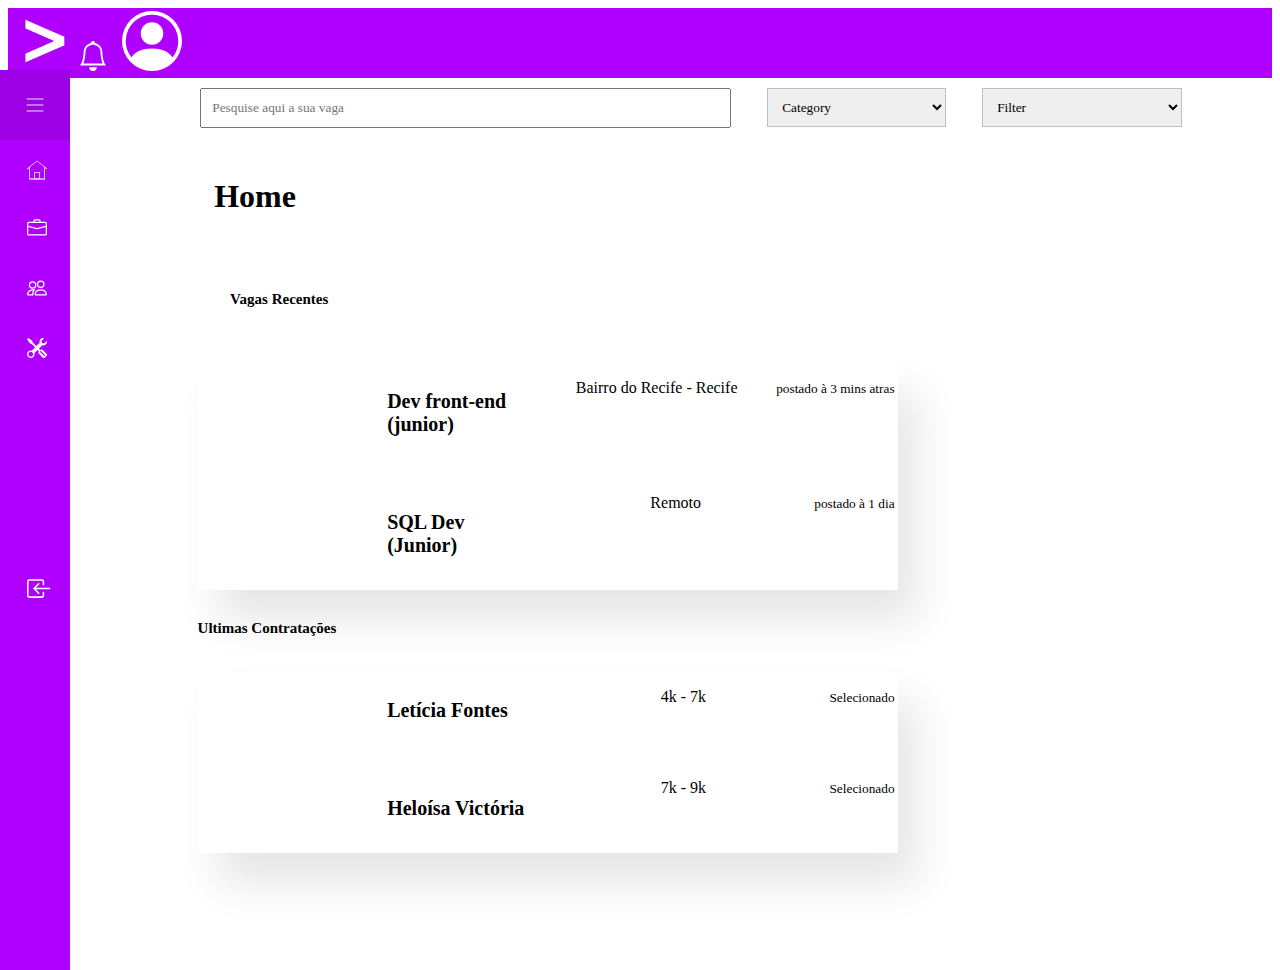
<file: accenture/siteAccentureV5/home.html>
<!DOCTYPE html>
<html lang="pt-br">

<head>
  <!-- Meta tags Obrigatórias -->
  <meta charset="utf-8" />
  <meta name="viewport" content="width=device-width, initial-scale=1, shrink-to-fit=no" />
  <link rel="stylesheet" href="./src/css/reset.css" />

  <link rel="stylesheet" href="./src/css/stylehome.css" />


  <!-- Bootstrap CSS -->
  <link rel="stylesheet" href="https://stackpath.bootstrapcdn.com/bootstrap/4.1.3/css/bootstrap.min.css"
    integrity="sha384-MCw98/SFnGE8fJT3GXwEOngsV7Zt27NXFoaoApmYm81iuXoPkFOJwJ8ERdknLPMO" crossorigin="anonymous" />

  <title>Acceture</title>
</head>

<body>
  <header>
    <!--Nav-->
    <nav class="navbar navbar-light nav-top">
      <div class="contrainer-fluid nav-container">
        <img src="./src/imagens/Accenture-Logo.png" />
      </div>


      <div> <svg xmlns="http://www.w3.org/2000/svg" width="30" height="30"
          style="margin-right: 0px; color: white; padding-right: 10px " fill="currentColor" class="bi bi-bell"
          viewBox="0 0 16 16">
          <path
            d="M8 16a2 2 0 0 0 2-2H6a2 2 0 0 0 2 2zM8 1.918l-.797.161A4.002 4.002 0 0 0 4 6c0 .628-.134 2.197-.459 3.742-.16.767-.376 1.566-.663 2.258h10.244c-.287-.692-.502-1.49-.663-2.258C12.134 8.197 12 6.628 12 6a4.002 4.002 0 0 0-3.203-3.92L8 1.917zM14.22 12c.223.447.481.801.78 1H1c.299-.199.557-.553.78-1C2.68 10.2 3 6.88 3 6c0-2.42 1.72-4.44 4.005-4.901a1 1 0 1 1 1.99 0A5.002 5.002 0 0 1 13 6c0 .88.32 4.2 1.22 6z" />
        </svg>
        <svg xmlns="http://www.w3.org/2000/svg" width="60" height="60" style="color: white; padding-right: 10px "
          fill="currentColor" class="bi bi-person-circle" viewBox="0 0 16 16">
          <path d="M11 6a3 3 0 1 1-6 0 3 3 0 0 1 6 0z" />
          <path fill-rule="evenodd"
            d="M0 8a8 8 0 1 1 16 0A8 8 0 0 1 0 8zm8-7a7 7 0 0 0-5.468 11.37C3.242 11.226 4.805 10 8 10s4.757 1.225 5.468 2.37A7 7 0 0 0 8 1z" />
        </svg>
    </nav>
    </div>

  </header>

  <nav class="sidebar">
    <div class="sidebar-inner">
      <header class="sidebar-header">
        <button type="button" class="sidebar-burger" onclick="toggleSidebar()"></button>
      </header>
      <nav class="sidebar-menu" style="height: 100%;">
        <button type="button">
          <img src="./src/imagens/assets/icon-home.svg" />
          <span>Home</span>
        </button>
        <a href="./vagas.html" style="width:300px; height: 60px;">
          <button type="button" style= "height: 60px;">
            <svg xmlns="http://www.w3.org/2000/svg" width="20" height="20" style="color: white ; margin-left: 27px; margin-right: 20px;"  fill="currentColor"
              class="bi bi-briefcase " viewBox="0 0 16 16">

              <path
                d="M6.5 1A1.5 1.5 0 0 0 5 2.5V3H1.5A1.5 1.5 0 0 0 0 4.5v8A1.5 1.5 0 0 0 1.5 14h13a1.5 1.5 0 0 0 1.5-1.5v-8A1.5 1.5 0 0 0 14.5 3H11v-.5A1.5 1.5 0 0 0 9.5 1h-3zm0 1h3a.5.5 0 0 1 .5.5V3H6v-.5a.5.5 0 0 1 .5-.5zm1.886 6.914L15 7.151V12.5a.5.5 0 0 1-.5.5h-13a.5.5 0 0 1-.5-.5V7.15l6.614 1.764a1.5 1.5 0 0 0 .772 0zM1.5 4h13a.5.5 0 0 1 .5.5v1.616L8.129 7.948a.5.5 0 0 1-.258 0L1 6.116V4.5a.5.5 0 0 1 .5-.5z" />
            </svg>
            <span class="text-white">Vagas</span>

          </button>
        </a>

        <a href="./TelaLista.html" style="width:300px; height: 60px;">
        <button type="button" style= "height: 60px;">
          <svg xmlns="http://www.w3.org/2000/svg" width="20" height="20" style="color: white ; margin-left: 27px; margin-right: 20px;" fill="currentColor"
            class="bi bi-people" viewBox="0 0 16 16">
            <path
              d="M15 14s1 0 1-1-1-4-5-4-5 3-5 4 1 1 1 1h8zm-7.978-1A.261.261 0 0 1 7 12.996c.001-.264.167-1.03.76-1.72C8.312 10.629 9.282 10 11 10c1.717 0 2.687.63 3.24 1.276.593.69.758 1.457.76 1.72l-.008.002a.274.274 0 0 1-.014.002H7.022zM11 7a2 2 0 1 0 0-4 2 2 0 0 0 0 4zm3-2a3 3 0 1 1-6 0 3 3 0 0 1 6 0zM6.936 9.28a5.88 5.88 0 0 0-1.23-.247A7.35 7.35 0 0 0 5 9c-4 0-5 3-5 4 0 .667.333 1 1 1h4.216A2.238 2.238 0 0 1 5 13c0-1.01.377-2.042 1.09-2.904.243-.294.526-.569.846-.816zM4.92 10A5.493 5.493 0 0 0 4 13H1c0-.26.164-1.03.76-1.724.545-.636 1.492-1.256 3.16-1.275zM1.5 5.5a3 3 0 1 1 6 0 3 3 0 0 1-6 0zm3-2a2 2 0 1 0 0 4 2 2 0 0 0 0-4z" />
          </svg>
          <span class="text-white">Candidatos</span>
        </button>
      </a>

<a href="./ajustes(1).html" style="width:300px; height: 60px;">
        <button type="button" style= "height: 60px;">
          <svg xmlns="http://www.w3.org/2000/svg" width="20" height="20" style="color: white ; margin-left: 27px; margin-right: 20px;" fill="currentColor"
            class="bi bi-tools" viewBox="0 0 16 16">
            <path
              d="M1 0 0 1l2.2 3.081a1 1 0 0 0 .815.419h.07a1 1 0 0 1 .708.293l2.675 2.675-2.617 2.654A3.003 3.003 0 0 0 0 13a3 3 0 1 0 5.878-.851l2.654-2.617.968.968-.305.914a1 1 0 0 0 .242 1.023l3.27 3.27a.997.997 0 0 0 1.414 0l1.586-1.586a.997.997 0 0 0 0-1.414l-3.27-3.27a1 1 0 0 0-1.023-.242L10.5 9.5l-.96-.96 2.68-2.643A3.005 3.005 0 0 0 16 3c0-.269-.035-.53-.102-.777l-2.14 2.141L12 4l-.364-1.757L13.777.102a3 3 0 0 0-3.675 3.68L7.462 6.46 4.793 3.793a1 1 0 0 1-.293-.707v-.071a1 1 0 0 0-.419-.814L1 0Zm9.646 10.646a.5.5 0 0 1 .708 0l2.914 2.915a.5.5 0 0 1-.707.707l-2.915-2.914a.5.5 0 0 1 0-.708ZM3 11l.471.242.529.026.287.445.445.287.026.529L5 13l-.242.471-.026.529-.445.287-.287.445-.529.026L3 15l-.471-.242L2 14.732l-.287-.445L1.268 14l-.026-.529L1 13l.242-.471.026-.529.445-.287.287-.445.529-.026L3 11Z" />
          </svg>
          <span class="text-white">Ajustes</span>
        </button>
</a>

        <button type="button">
        </button>
        <button type="button">
        </button>
        <button type="button">
        </button>

        <a href="/index.html" style="width:300px; height: 60px;">
        <button type="button"style= "height: 60px;">
          <svg xmlns="http://www.w3.org/2000/svg" width="25" height="25" style="color: white; margin-left: 27px; margin-right: 20px;" fill="currentColor"
            class="bi bi-box-arrow-in-left" viewBox="0 0 16 16">
            <path fill-rule="evenodd"
              d="M10 3.5a.5.5 0 0 0-.5-.5h-8a.5.5 0 0 0-.5.5v9a.5.5 0 0 0 .5.5h8a.5.5 0 0 0 .5-.5v-2a.5.5 0 0 1 1 0v2A1.5 1.5 0 0 1 9.5 14h-8A1.5 1.5 0 0 1 0 12.5v-9A1.5 1.5 0 0 1 1.5 2h8A1.5 1.5 0 0 1 11 3.5v2a.5.5 0 0 1-1 0v-2z" />
            <path fill-rule="evenodd"
              d="M4.146 8.354a.5.5 0 0 1 0-.708l3-3a.5.5 0 1 1 .708.708L5.707 7.5H14.5a.5.5 0 0 1 0 1H5.707l2.147 2.146a.5.5 0 0 1-.708.708l-3-3z" />
          </svg>
          <span class="text-white">Log Out</span>
        </button>
        </a>

        <button type="button">
        </button>
      </nav>
    </div>
    </header>
  </nav>
  
  <!-- parte central do encontre seu melhor talento-->

  <section class="main">
    <div class="main-top">

    </div>

    <!-- parte de pesquisa-->

    <div class="search_bar">
      <div class="pesquisa">
        <input type="search" placeholder="Pesquise aqui a sua vaga">
        <select name="" id="">
          <option> Category</option>
          <option> Front-end</option>
          <option> Back-end</option>
          <option> Dados</option>
          <option>Segurança da Informação</option>
        </select>
        <select class="filter">
          <option> Filter</option>
        </select>
      </div>
    </div>

    <!-- parte de mostrar a mensagem filtrada-->

    <div class="titulo">
      <h1 class="titulo">Home</h1>

      <div class="subtitulo">
        <h6 class="subtitulo">Vagas Recentes</h6>
      </div>
    </div>

    <div class="container-home">


      <!-- VAGAS RECENTES -->
      <div class="vagasr">
        <div class="row g-0">

          <div class="col-md-8">
            <div class="card-body">
              <h4 class="card-title">Dev front-end (junior)</h4>
              <p class="card-text">Bairro do Recife - Recife</p>
              <p class="card-text">
                <small class="text-muted"> postado à 3 mins atras</small>
              </p>
            </div>
          </div>



          <div class="col-md-8">
            <div class="card-body">
              <h5 class="card-title">SQL Dev (Junior)</h5>
              <p class="card-text">Remoto</p>
              <p class="card-text">
                <small class="text-muted">postado à 1 dia</small>
              </p>

            </div>
          </div>
        </div>
      </div>
    </div>


    <div class="subtiulo2">
      <h6 class="subtitulo2">Ultimas Contratações</h6>

    </div>

    <div class=container-home>

      <div class="vagasr">
        <div class="row g-0">

          <div class="col-md-8">
            <div class="card-body">
              <h4 class="card-title">Letícia Fontes</h4>
              <p class="card-text">4k - 7k</p>
              <p class="card-text">
                <small class="text-muted">Selecionado</small>
              </p>
            </div>
          </div>



          <div class="col-md-8">
            <div class="card-body">
              <h5 class="card-title">Heloísa Victória</h5>
              <p class="card-text">7k - 9k</p>
              <p class="card-text">
                <small class="text-muted">Selecionado</small>
              </p>
            </div>
          </div>
        </div>
      </div>
    </div>


    <script type="text/javascript">
      const toggleSidebar = () => document.body.classList.toggle("open");
    </script>
</body>

</html>
</file>
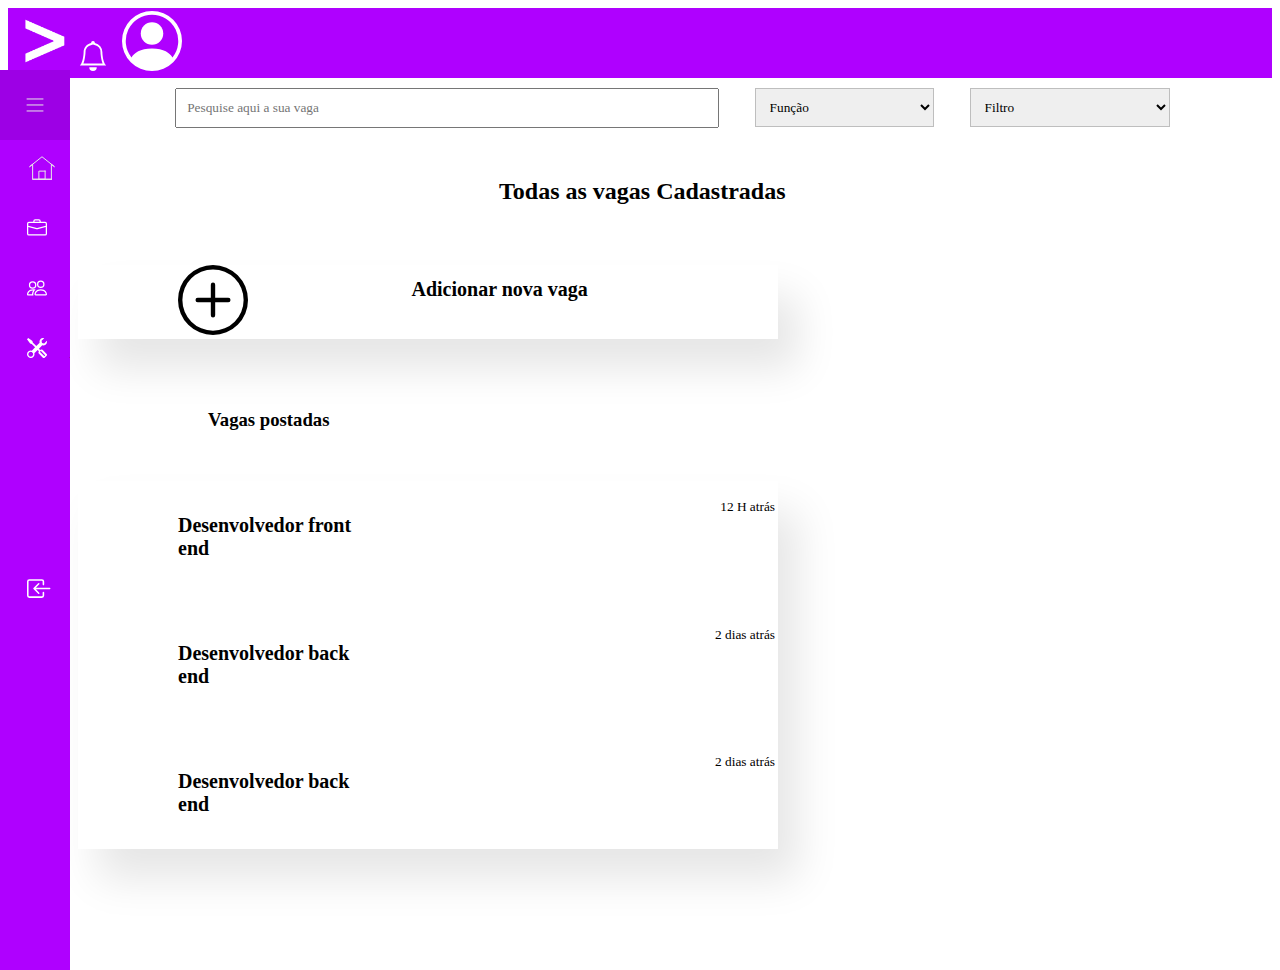
<file: accenture/siteAccentureV5/vagas.html>
<!DOCTYPE html>
<html lang="pt-br">

<head>
  <!-- Meta tags Obrigatórias -->
  <meta charset="utf-8" />
  <meta name="viewport" content="width=device-width, initial-scale=1, shrink-to-fit=no" />

  <link rel="stylesheet" href="./src/css/reset.css" />

  <link rel="stylesheet" href="./src/css/stylevagas.css" >

  <!-- Bootstrap CSS -->
  <link rel="stylesheet" href="https://stackpath.bootstrapcdn.com/bootstrap/4.1.3/css/bootstrap.min.css"
    integrity="sha384-MCw98/SFnGE8fJT3GXwEOngsV7Zt27NXFoaoApmYm81iuXoPkFOJwJ8ERdknLPMO" crossorigin="anonymous" />

  <title>Acceture</title>
</head>

<body>
  <header>
    <!--Nav-->
    <nav class="navbar navbar-light nav-top">
      <div class="contrainer-fluid nav-container">
        <img src="./src/imagens/Accenture-Logo.png" />
      </div>


      <div> <svg xmlns="http://www.w3.org/2000/svg" width="30" height="30"
          style="margin-right: 0px; color: white; padding-right: 10px " fill="currentColor" class="bi bi-bell"
          viewBox="0 0 16 16">
          <path
            d="M8 16a2 2 0 0 0 2-2H6a2 2 0 0 0 2 2zM8 1.918l-.797.161A4.002 4.002 0 0 0 4 6c0 .628-.134 2.197-.459 3.742-.16.767-.376 1.566-.663 2.258h10.244c-.287-.692-.502-1.49-.663-2.258C12.134 8.197 12 6.628 12 6a4.002 4.002 0 0 0-3.203-3.92L8 1.917zM14.22 12c.223.447.481.801.78 1H1c.299-.199.557-.553.78-1C2.68 10.2 3 6.88 3 6c0-2.42 1.72-4.44 4.005-4.901a1 1 0 1 1 1.99 0A5.002 5.002 0 0 1 13 6c0 .88.32 4.2 1.22 6z" />
        </svg>
        <svg xmlns="http://www.w3.org/2000/svg" width="60" height="60" style="color: white; padding-right: 10px "
          fill="currentColor" class="bi bi-person-circle" viewBox="0 0 16 16">
          <path d="M11 6a3 3 0 1 1-6 0 3 3 0 0 1 6 0z" />
          <path fill-rule="evenodd"
            d="M0 8a8 8 0 1 1 16 0A8 8 0 0 1 0 8zm8-7a7 7 0 0 0-5.468 11.37C3.242 11.226 4.805 10 8 10s4.757 1.225 5.468 2.37A7 7 0 0 0 8 1z" />
        </svg>
    </nav>
    </div>

  </header>

  <nav class="sidebar">
    <div class="sidebar-inner">
      <header class="sidebar-header">
        <button type="button" class="sidebar-burger" onclick="toggleSidebar()"></button>
      </header>
      <nav class="sidebar-menu" style="height: 100%;">


        <a href="./home.html" style="width:300px; height: 60px;">

        <button type="button" style= "height: 60px;">
          <img src="./src/imagens/assets/icon-home.svg" style="margin-left: 27px; margin-right: 20px;width: 30px; height:30px; " />
          <span>Home</span>
        </button>
        </a>

        <a href="" style="width:300px; height: 60px;">
          <button type="button" style= "height: 60px;">
            <svg xmlns="http://www.w3.org/2000/svg" width="20" height="20" style="color: white ; margin-left: 27px; margin-right: 20px;"  fill="currentColor"
              class="bi bi-briefcase " viewBox="0 0 16 16">

              <path
                d="M6.5 1A1.5 1.5 0 0 0 5 2.5V3H1.5A1.5 1.5 0 0 0 0 4.5v8A1.5 1.5 0 0 0 1.5 14h13a1.5 1.5 0 0 0 1.5-1.5v-8A1.5 1.5 0 0 0 14.5 3H11v-.5A1.5 1.5 0 0 0 9.5 1h-3zm0 1h3a.5.5 0 0 1 .5.5V3H6v-.5a.5.5 0 0 1 .5-.5zm1.886 6.914L15 7.151V12.5a.5.5 0 0 1-.5.5h-13a.5.5 0 0 1-.5-.5V7.15l6.614 1.764a1.5 1.5 0 0 0 .772 0zM1.5 4h13a.5.5 0 0 1 .5.5v1.616L8.129 7.948a.5.5 0 0 1-.258 0L1 6.116V4.5a.5.5 0 0 1 .5-.5z" />
            </svg>
            <span class="text-white">Vagas</span>

          </button>
        </a>

        <a href="./TelaLista.html" style="width:300px; height: 60px;">
        <button type="button" style= "height: 60px;">
          <svg xmlns="http://www.w3.org/2000/svg" width="20" height="20" style="color: white ; margin-left: 27px; margin-right: 20px;" fill="currentColor"
            class="bi bi-people" viewBox="0 0 16 16">
            <path
              d="M15 14s1 0 1-1-1-4-5-4-5 3-5 4 1 1 1 1h8zm-7.978-1A.261.261 0 0 1 7 12.996c.001-.264.167-1.03.76-1.72C8.312 10.629 9.282 10 11 10c1.717 0 2.687.63 3.24 1.276.593.69.758 1.457.76 1.72l-.008.002a.274.274 0 0 1-.014.002H7.022zM11 7a2 2 0 1 0 0-4 2 2 0 0 0 0 4zm3-2a3 3 0 1 1-6 0 3 3 0 0 1 6 0zM6.936 9.28a5.88 5.88 0 0 0-1.23-.247A7.35 7.35 0 0 0 5 9c-4 0-5 3-5 4 0 .667.333 1 1 1h4.216A2.238 2.238 0 0 1 5 13c0-1.01.377-2.042 1.09-2.904.243-.294.526-.569.846-.816zM4.92 10A5.493 5.493 0 0 0 4 13H1c0-.26.164-1.03.76-1.724.545-.636 1.492-1.256 3.16-1.275zM1.5 5.5a3 3 0 1 1 6 0 3 3 0 0 1-6 0zm3-2a2 2 0 1 0 0 4 2 2 0 0 0 0-4z" />
          </svg>
          <span class="text-white">Candidatos</span>
        </button>
      </a>

<a href="./ajustes(1).html" style="width:300px; height: 60px;">
        <button type="button" style= "height: 60px;">
          <svg xmlns="http://www.w3.org/2000/svg" width="20" height="20" style="color: white ; margin-left: 27px; margin-right: 20px;" fill="currentColor"
            class="bi bi-tools" viewBox="0 0 16 16">
            <path
              d="M1 0 0 1l2.2 3.081a1 1 0 0 0 .815.419h.07a1 1 0 0 1 .708.293l2.675 2.675-2.617 2.654A3.003 3.003 0 0 0 0 13a3 3 0 1 0 5.878-.851l2.654-2.617.968.968-.305.914a1 1 0 0 0 .242 1.023l3.27 3.27a.997.997 0 0 0 1.414 0l1.586-1.586a.997.997 0 0 0 0-1.414l-3.27-3.27a1 1 0 0 0-1.023-.242L10.5 9.5l-.96-.96 2.68-2.643A3.005 3.005 0 0 0 16 3c0-.269-.035-.53-.102-.777l-2.14 2.141L12 4l-.364-1.757L13.777.102a3 3 0 0 0-3.675 3.68L7.462 6.46 4.793 3.793a1 1 0 0 1-.293-.707v-.071a1 1 0 0 0-.419-.814L1 0Zm9.646 10.646a.5.5 0 0 1 .708 0l2.914 2.915a.5.5 0 0 1-.707.707l-2.915-2.914a.5.5 0 0 1 0-.708ZM3 11l.471.242.529.026.287.445.445.287.026.529L5 13l-.242.471-.026.529-.445.287-.287.445-.529.026L3 15l-.471-.242L2 14.732l-.287-.445L1.268 14l-.026-.529L1 13l.242-.471.026-.529.445-.287.287-.445.529-.026L3 11Z" />
          </svg>
          <span class="text-white">Ajustes</span>
        </button>
</a>

        <button type="button">
        </button>
        <button type="button">
        </button>
        <button type="button">
        </button>

        <a href="/index.html" style="width:300px; height: 60px;">
        <button type="button"style= "height: 60px;">
          <svg xmlns="http://www.w3.org/2000/svg" width="25" height="25" style="color: white; margin-left: 27px; margin-right: 20px;" fill="currentColor"
            class="bi bi-box-arrow-in-left" viewBox="0 0 16 16">
            <path fill-rule="evenodd"
              d="M10 3.5a.5.5 0 0 0-.5-.5h-8a.5.5 0 0 0-.5.5v9a.5.5 0 0 0 .5.5h8a.5.5 0 0 0 .5-.5v-2a.5.5 0 0 1 1 0v2A1.5 1.5 0 0 1 9.5 14h-8A1.5 1.5 0 0 1 0 12.5v-9A1.5 1.5 0 0 1 1.5 2h8A1.5 1.5 0 0 1 11 3.5v2a.5.5 0 0 1-1 0v-2z" />
            <path fill-rule="evenodd"
              d="M4.146 8.354a.5.5 0 0 1 0-.708l3-3a.5.5 0 1 1 .708.708L5.707 7.5H14.5a.5.5 0 0 1 0 1H5.707l2.147 2.146a.5.5 0 0 1-.708.708l-3-3z" />
          </svg>
          <span class="text-white">Log Out</span>
        </button>
        </a>

        <button type="button">
        </button>
      </nav>
    </div>
    </header>
  </nav>
  <!-- parte central do encontre seu melhor talento-->

  <section class="main">
    <div class="main-top">

    </div>

    <!-- parte de pesquisa-->

    <div class="search_bar">
      <div class="pesquisa">
        <input type="search" placeholder="Pesquise aqui a sua vaga">
        <select name="" id="">
          <option> Função</option>
          <option> Front-end</option>
          <option> Back-end</option>
          <option> Dados</option>
          <option>Segurança da Informação</option>
        </select>
        <select class="filter">
          <option> Filtro</option>
          <option> Mais recentes</option>
          <option> Mais antigas</option>
        </select>
      </div>
    </div>

    <!-- parte de mostrar a mensagem filtrada-->

    <div class="titulo">
      <h2 class="titulo">Todas as vagas Cadastradas</h2>
    </div>

    <div class="container-home">


      <!-- VAGAS RECENTES -->
      <div class="vagasr">

        <div class="row g-0">
          <i class="bi bi-plus-circle"></i>
          
            <div class="card-body">
              <a href="./cadastroVagas.html">
              <button  type="button" name="button"><svg xmlns="http://www.w3.org/2000/svg" width="70" height="70"
                  fill="currentColor" class="bi bi-plus-circle" viewBox="0 0 16 16">
                  <path d="M8 15A7 7 0 1 1 8 1a7 7 0 0 1 0 14zm0 1A8 8 0 1 0 8 0a8 8 0 0 0 0 16z" />
                  <path
                    d="M8 4a.5.5 0 0 1 .5.5v3h3a.5.5 0 0 1 0 1h-3v3a.5.5 0 0 1-1 0v-3h-3a.5.5 0 0 1 0-1h3v-3A.5.5 0 0 1 8 4z" />
                </svg>
              </button></a>
              <h1 class="card-title">Adicionar nova vaga</h1>

              <p class="card-text">

              </p>
            </div>
          
        </div>
      </div>
    </div>
   


    <div class="subtc"><h3 class="subtiulo2">Vagas postadas</h3></div>
      
   

    <div class=container-home>

      <div class="vagasr">
        <div class="row g-0">

            <div class="card-body">
              <h5 class="card-title">Desenvolvedor front end</h5>
              <p class="card-text">
              <small class="text-muted">12 H atrás</small>
              </p>
            
          </div>

            <div class="card-body">
              <h5 class="card-title">Desenvolvedor back end</h5>
              
              <p class="card-text">
              <small class="text-muted">2 dias atrás</small>
              </p>
            </div>
          </div>
          <div class="card-body">
            <h5 class="card-title">Desenvolvedor back end</h5>
            
            <p class="card-text">
            <small class="text-muted">2 dias atrás</small>
            </p>
          </div>
        </div>
        
        
      </div>
    </div>


    <script type="text/javascript">
      const toggleSidebar = () => document.body.classList.toggle("open");
    </script>
</body>

</html>
</file>
<file: siteAccentureV3/src/css/style-cadastro.css>
.row{
margin-left: 0 !important;
margin-right: 0 !important;
position: relative;
align-items: center;
margin-bottom: 300px;
}

.img-emp{
max-width: 300px; 
max-height: 300px;
display: flex !important;
flex-direction: column;
display: block ;
margin: 0px auto;
}
.bt-cancelar{
background-color: red !important;
 border-radius: 5px !important;
 border: 0.1px solid black;
 
}
.bt-cancelar:hover{
  background-color: rgb(224, 3, 3) !important;
}
.container1{
  display: flex;
  align-items: baseline;
  padding: 0 !important;
  margin-top: 30px !important;
  

}
a{
  text-decoration: none !important;
}


.image{
  margin-top: 100px;
  background-image: url(../imagens/Accenture\ logo\ fundo.png);
    background-repeat: no-repeat;
    background-position: center;
    background-size: contain;
    
}

footer{
  display: flex;
  margin-top: 300px !important;
  position: fixed !important;
  bottom:0 !important;
  left: 0 !important;
  width: 100%;
  margin-bottom: 0!important;
}

.container {
   height: 70px;
  margin-bottom: 0px;
 
 
}
</file>
<file: siteAccentureV3/src/css/stylehome.css>
body {
  background-color: #ffffff !important;
}

.nav-top {
    height: 70px;
    background-color: #af00ff ;
    display: flex;
    align-items: center; 
}

.nav-container img {
  width: 70px;
}

.nav-pes {
    padding-left: 400px ;
    padding-right:400px  !important;
    display: flex !important;
    flex-direction: column  !important;
    align-items: center  !important; 
    margin-left: 15%;
}

  button {
    background: transparent;
    border: 0;
    padding: 0;
    cursor: pointer;
  }
  
  .sidebar {
    position: absolute;
    overflow: hidden;
    top: 70px;
    left: 0;
    width: 70px;
    height: 900px !important;
    background:  #af00ff;
    transition: width 0.4s;
  }
  
  body.open .sidebar {
    width: 170px;
  }
  
  .sidebar-inner {
    position: absolute;
    top: 0px;
    left: 0;
    width: 300px;
  }
  
  .sidebar-header {
    display: flex;
    align-items: center;
    height: 70px;
    padding: 0 1.25rem 0 0;
    background: rgba(0, 0, 0, 0.1);
  }
  
  .sidebar-burger {
    width: 70px;
    height: 70px;
    display: grid;
    place-items: center;
    background: url(../imagens/assets/icon-burger.svg) no-repeat center center;
  }
  
  body.open .sidebar-burger {
    background: url(../imagens/assets/icon-close.svg) no-repeat no-repeat center center;
  }
  
  .sidebar-logo {
    height: 20px;
  }
  
  .sidebar-menu {
    display: grid;
  }
  
  .sidebar-menu > button {
    display: flex;
    gap: 25px;
    align-items: center;
    height: 60px;
    font-family: "Poppins";
    font-size: 16px;
    font-weight: 200;
    letter-spacing: 2px;
    line-height: 1;
    padding: 0 25px;
  }
  
  .sidebar-menu > button.has-border {
    padding-bottom: 1rem;
    border-bottom: 1px solid rgba(255, 255, 255, 0.12);
    margin-bottom: 1rem;
  }
  
  .sidebar-menu > button > img {
    width: 24px;
    height: 24px;
  }
  
  .sidebar-menu > button > span {
    color: #f9f9f9;
  }
  .p{
    top: 10px;
    left: 100px;
  }
  .titulo{
    margin-left: 15%;
    width: 100px;
    padding-bottom: 20px;
    margin-top: 20px;
    display: flex !important;
    flex-direction: column  !important;
    align-items: center  !important; 
  }

  .subtitulo{
    width: 200px;
    font-size: 15px;
    text-align: left;
    padding-left: 30px;
    margin-left: 15%;
  }

  .subtitulo2{
    width: 400px;
    font-size: 15px;
    text-align: left;
    margin-left: 15%;
    margin-top: 30px;
  }

  .card-body {
    width: 597px;
    margin-left: 100px !important;
    display: flex;
    border-radius: 10px;
    background: #ffff;
    margin-bottom: 15px;
    justify-content: space-between;
    margin-left: 15%;
}

.vagasr {
  margin-left: 15%;
  width: 700px;
  background-color: #0000;
  box-shadow: 20px 30px 40px rgba(0, 0, 0, 0.1);
  border: 3px solid rgb (190, 190, 190);
}

.card-title {
    width: 150px;
    font-size: 20px;
    font-weight: 15px;
    display: flex;
    flex-direction: left  !important;
    align-items: left  !important;
    margin-left: 15%;
}

.row{
width: 100%;
}
/* PARTE DE PESQUISA */

.search_bar{
	display: flex;
	padding: 10px;
justify-content: space-between;
margin-left: 10%;
}
.search_bar input{
width: 50%;
padding: 10px;
border: 1px solid rgb (190, 190, 190);
}
.search_bar input:focus{
border: 1px solid blueviolet;
}
.search_bar select{
border: 1px solid rgb(190, 190, 190);
padding: 10px;
margin-Left: 2rem;
}

.search_bar .filter{
width: 200px;
}

.pesquisa {

  margin-left: 5%;
  width: 100%;
}

/*PARTE DE filtragem */

.tags_bar {
width: 55%;
display: flex;
padding: 10px;
justify-content: space-between;
}

.tag {
background: #fff;
padding: 10px 15px;
border-radius: 20px;
display: flex;
align-items: center;
font-size: 13px;
cursor: pointer;
}

/* PARTE DE */
</file>
<file: siteAccentureV3/src/css/style.css>
body {
    background-color: #ffffff !important;
}

form {
    display: flex!important;
    flex-direction: column!important;
    position: absolute!important;
    top: 50%!important;
    left: 50%!important;
    transform: translate(-50%, -50%)!important;
  
}

label {
    width: 211px!important;
    height: 34px!important;
    font-family: 'Franklin Gothic Medium'!important;
    font-style: normal!important;
    font-weight: 400!important;
    font-size: 25px!important;
    line-height: 20px!important;
    color: #000000!important;
    margin-top: 27px!important;
    margin-left: 10px!important;
}

input {
    box-sizing: border-box !important;
    width: 326px!important;
    height: 35px;
    background: #c781f5!important;
    border: 1px solid #000000!important;
    box-shadow: 0px 4px 4px rgba(0, 0, 0, 0.25)!important;
    border-radius: 25px;
    transition: all 0.5s;
    padding-left: 5%;
    color: white !important;
}

input:focus {
    outline: none;
    box-shadow: 0px 0px 15px hsl(293, 100%, 50%)!important;
}

.bt-cadas{
    width: 110px;
    height: 40px;
   background-color: rgb(0, 123, 255) !important;
   border: 1px solid black !important;
   border-radius: 1px;
   box-shadow: 0px 0px 5px #000000!important;
}



.bt-conect{
    width: 110px;
    height: 40px;
   background-color: rgb(13, 169, 19) !important;
   border: 1px solid black !important;
   box-shadow: 0px 0px 5px hsl(0, 0%, 0%)!important;
 
}

.bt-conect:hover{
   background-color: rgb(10, 124, 14) !important; 
}
.bt-cadas:hover{
    background-color:  rgb(2, 96, 196) !important; 
 }

.container4 {
    margin-top: 30px;
    display: flex;
    flex-direction: row;
    height: 30px;
}

.valid {
    display: block;
    animation: valid 1s forwards;
}


footer {
    position: fixed !important;
    bottom:0 !important;
    left: 0 !important;
    width: 100%;
}
    

.container {
 
    margin-bottom: 0px !important;
    height: 100px;
    
}



.container2 {
    margin-top: 7%;
    font-family: 'Franklin Gothic Medium'!important;
    font-style: normal !important;
    font-size: 45px !important;
}
</file>
<file: siteAccentureV3/src/css/stylevagas.css>
body {
  background-color: #ffffff !important;
}

.nav-top {
    height: 70px;
    background-color: #af00ff ;
    display: flex;
    align-items: center;
}

.nav-container img {
  width: 70px;
}

.nav-pes {
    padding-left: 400px ;
    padding-right:400px  !important;
    display: flex !important;
    flex-direction: column  !important;
    align-items: center  !important;
}

  button {
    background: transparent;
    border: 0;
    padding: 0;
    cursor: pointer;
  }

  .sidebar {
    position: absolute;
    overflow: hidden;
    top: 70px;
    left: 0;
    width: 70px;
    height: 900px !important;
    background:  #af00ff;
    transition: width 0.4s;
   
  }

  body.open .sidebar {
    width: 170px;
  }

  .sidebar-inner {
    position: absolute;
    top: 0px;
    left: 0;
    width: 300px;
  }

  .sidebar-header {
    display: flex;
    align-items: center;
    height: 70px;
    padding: 0 1.25rem 0 0;
    background: rgba(0, 0, 0, 0.1);
  }

  .sidebar-burger {
    width: 70px;
    height: 70px;
    display: grid;
    place-items: center;
    background: url(../imagens/assets/icon-burger.svg) no-repeat center center;
  }

  body.open .sidebar-burger {
    background: url(../imagens/assets/icon-close.svg) no-repeat no-repeat center center;
  }

  .sidebar-logo {
    height: 20px;
  }

  .sidebar-menu {
    display: grid;
    height: 100% !important ;
  }

  .sidebar-menu > button {
    display: flex;
    gap: 25px;
    align-items: center;
    height: 60px;
    font-family: "Poppins";
    font-size: 16px;
    font-weight: 200;
    letter-spacing: 2px;
    line-height: 1;
    padding: 0 25px;
  }

  .sidebar-menu > button.has-border {
    padding-bottom: 1rem;
    border-bottom: 1px solid rgba(255, 255, 255, 0.12);
    margin-bottom: 1rem;
  }

  .sidebar-menu > button > img {
    width: 24px;
    height: 24px;
  }

  .sidebar-menu > button > span {
    color: #f9f9f9;
  }
  .p{
    top: 10px;
    left: 100px;
  }
  .titulo{

    margin-left: 25%;
    width: 700px;
    padding-bottom: 20px;
    margin-top: 20px;
    display: flex !important;
    align-items: center  !important;
  }

  .subtitulo{
    width: 200px;
    font-size: 15px;
    text-align: left;
    padding-left: 30px;
  }
  .subtc{
   width: 400px;
   margin-top: 70px;
   margin-left: 200px !important;
   margin-bottom: 50px;
  }
  .subtitulo2{
   
    font-size: 30px !important;
    text-align: left;
    margin-top: 30px;
  }

  .card-body {
    width: 597px;
    margin-left: 100px !important;
    display: flex;
    border-radius: 10px;
    background: #ffff;
    margin-bottom: 15px;
    justify-content: space-between;
}

.vagasr {
  margin-left: 70px;
  width: 700px;
  background-color: #0000;
  box-shadow: 20px 30px 40px rgba(0, 0, 0, 0.1);
  border: 1px solid rgb (190, 190, 190);
}



.card-title {
    width: 200px;
    font-size: 20px;
    font-weight: 15px;
    display: flex;
    flex-direction: left  !important;
    align-items: left  !important;
}

.row{
width: 100%;
}
/* PARTE DE PESQUISA */

.search_bar{
  margin-left: 100px;
	display: flex;
	padding: 10px;
justify-content: space-between;
}
.search_bar input{
width: 50%;
padding: 10px;
border: 1px solid rgb (190, 190, 190);
}
.search_bar input:focus{
border: 1px solid blueviolet;
}
.search_bar select{
border: 1px solid rgb(190, 190, 190);
padding: 10px;
margin-Left: 2rem;
}


.pesquisa {

  margin-left: 5%;
  width: 100%;
}

/*PARTE DE filtragem */

.tags_bar {
width: 55%;
display: flex;
padding: 10px;
justify-content: space-between;
}

.tag {
background: #fff;
padding: 10px 15px;
border-radius: 20px;
display: flex;
align-items: center;
font-size: 13px;
cursor: pointer;
}

/* PARTE DE */
.filter{
  width: 200px !important;
}
</file>
<file: accenture/siteAccentureV5/src/css/style-cadastro.css>
.row{
margin-left: 0 !important;
margin-right: 0 !important;
position: relative;
align-items: center;
margin-bottom: 300px;
}

.img-emp{
max-width: 300px; 
max-height: 300px;
display: flex !important;
flex-direction: column;
display: block ;
margin: 0px auto;
}
.bt-cancelar{
background-color: red !important;
 border-radius: 5px !important;
 border: 0.1px solid black;
 
}
.bt-cancelar:hover{
  background-color: rgb(224, 3, 3) !important;
}
.container1{
  display: flex;
  align-items: baseline;
  padding: 0 !important;
  margin-top: 30px !important;
  

}
a{
  text-decoration: none !important;
}


.image{
  margin-top: 100px;
  background-image: url(../imagens/Accenture\ logo\ fundo.png);
    background-repeat: no-repeat;
    background-position: center;
    background-size: contain;
    
}

footer{
  display: flex;
  margin-top: 300px !important;
  position: fixed !important;
  bottom:0 !important;
  left: 0 !important;
  width: 100%;
  margin-bottom: 0!important;
}

.container {
   height: 70px;
  margin-bottom: 0px;
 
 
}
</file>
<file: accenture/siteAccentureV5/src/css/lista.css>
.heightFull{
    height: 100vh;
}

.barra {
    background-color: BlueViolet;
    position: fixed;
    top: 20px;
    left: 15px;
    right: 20px;
    height: 35px;
  }
 
  #principal {
    margin: 20px auto;
    border: #000000 1px solid;
    width: 790px;
    height: 1200px;
    background: rgb(174, 0, 255);
    box-shadow: 4px 4px 4px rgb(189, 0, 252);
  }
    
      .nav-top {
        height: 70px;
        background-color: #af00ff ;
        display: flex;
        align-items: center; 
    }
    
    .nav-container img {
      width: 70px;
    }
    
    .nav-pes {
        padding-left: 400px ;
        padding-right:400px  !important;
        display: flex !important;
        flex-direction: column  !important;
        align-items: center  !important; 
    }
    
      button {
        background: transparent;
        border: 0;
        padding: 0;
        cursor: pointer;
      }
      
      .sidebar {
        position: absolute;
        overflow: hidden;
        top: 70px;
        left: 0;
        width: 70px;
        height: 900px !important;
        background:  #af00ff;
        transition: width 0.4s;
      }
      
      body.open .sidebar {
        width: 170px;
      }
      
      .sidebar-inner {
        position: absolute;
        top: 0px;
        left: 0;
        width: 300px;
      }
      
      .sidebar-header {
        display: flex;
        align-items: center;
        height: 70px;
        padding: 0 1.25rem 0 0;
        background: rgba(0, 0, 0, 0.1);
      }
      
      .sidebar-burger {
        width: 70px;
        height: 70px;
        display: grid;
        place-items: center;
        background: url(../imagens/assets/icon-burger.svg) no-repeat center center;
      }
      
      body.open .sidebar-burger {
        background: url(../imagens/assets/icon-close.svg) no-repeat no-repeat center center;
      }
      
      .sidebar-logo {
        height: 20px;
      }
      
      .sidebar-menu {
        display: grid;
      }
      
      .sidebar-menu > button {
        display: flex;
        gap: 25px;
        align-items: center;
        height: 60px;
        font-family: "Poppins";
        font-size: 16px;
        font-weight: 200;
        letter-spacing: 2px;
        line-height: 1;
        padding: 0 25px;
      }
      
      .sidebar-menu > button.has-border {
        padding-bottom: 1rem;
        border-bottom: 1px solid rgba(255, 255, 255, 0.12);
        margin-bottom: 1rem;
      }
      
      .sidebar-menu > button > img {
        width: 24px;
        height: 24px;
      }
      
      .sidebar-menu > button > span {
        color: #f9f9f9;
      }
      .p{
        top: 10px;
        left: 100px;
      }
      .titulo{
        margin-left: 100px;
        width: 100px;
        padding-bottom: 20px;
        margin-top: 20px;
        display: flex !important;
        flex-direction: column  !important;
        align-items: center  !important; 
      }
    
      .subtitulo{
        width: 200px;
        font-size: 15px;
        text-align: left;
        padding-left: 30px;
      }
    
      .card-body {
        width: 80%;
        padding: 100px;
        cursor: pointer;
        display: flex;
        border-radius: 10px;
        background: #ffff;
        margin-bottom: 15px;
        justify-content: space-between;
        border: 1px solid rgb (190, 190, 190);
        box-shadow: 0px 20px 30px rgba(0, 0, 0, 0.1);
    }
    
    .card-title {
        width: 150px;
        font-size: 20px;
        font-weight: 15px;
        display: left !important;
        flex-direction: left  !important;
        align-items: left  !important;
    }
    
    
    .container-card {
      height: 100%; 
      margin-left: 200px; 
    }

    body{margin-top:20px;
      background-color:#eee;
      }
      .project-list-table {
          border-collapse: separate;
          border-spacing: 0 12px
      }
      
      .project-list-table tr {
          background-color: #fff
      }
      
      .table-nowrap td, .table-nowrap th {
          white-space: nowrap;
      }
      .table-borderless>:not(caption)>*>* {
          border-bottom-width: 0;
      }
      .table>:not(caption)>*>* {
          padding: 0.75rem 0.75rem;
          background-color: var(--bs-table-bg);
          border-bottom-width: 1px;
          box-shadow: inset 0 0 0 9999px var(--bs-table-accent-bg);
      }
      
      .avatar-sm {
          height: 2rem;
          width: 2rem;
      }
      .rounded-circle {
          border-radius: 50%!important;
      }
      .me-2 {
          margin-right: 0.5rem!important;
      }
      img, svg {
          vertical-align: middle;
      }
      
      a {
          color: #3b76e1;
          text-decoration: none;
      }
      
      .badge-soft-danger {
          color: #f56e6e !important;
          background-color: rgba(245,110,110,.1);
      }
      .badge-soft-success {
          color: #63ad6f !important;
          background-color: rgba(99,173,111,.1);
      }
      
      .badge-soft-primary {
          color: #3b76e1 !important;
          background-color: rgba(59,118,225,.1);
      }
      
      .badge-soft-info {
          color: #57c9eb !important;
          background-color: rgba(87,201,235,.1);
      }
      
      .avatar-title {
          align-items: center;
          background-color: #3b76e1;
          color: #fff;
          display: flex;
          font-weight: 500;
          height: 100%;
          justify-content: center;
          width: 100%;
      }
      .bg-soft-primary {
          background-color: rgba(59,118,225,.25)!important;
      }
</file>
<file: accenture/siteAccentureV5/src/css/cadVagas.css>
input{
    margin-left: 10% !important;

}
.chek{
     margin-left: 280px !important;
}
</file>
<file: accenture/siteAccentureV5/src/css/stylehome.css>
body {
  background-color: #ffffff !important;
}

.nav-top {
    height: 70px;
    background-color: #af00ff ;
    display: flex;
    align-items: center; 
}

.nav-container img {
  width: 70px;
}

.nav-pes {
    padding-left: 400px ;
    padding-right:400px  !important;
    display: flex !important;
    flex-direction: column  !important;
    align-items: center  !important; 
    margin-left: 15%;
}

  button {
    background: transparent;
    border: 0;
    padding: 0;
    cursor: pointer;
  }
  
  .sidebar {
    position: absolute;
    overflow: hidden;
    top: 70px;
    left: 0;
    width: 70px;
    height: 900px !important;
    background:  #af00ff;
    transition: width 0.4s;
  }
  
  body.open .sidebar {
    width: 170px;
  }
  
  .sidebar-inner {
    position: absolute;
    top: 0px;
    left: 0;
    width: 300px;
  }
  
  .sidebar-header {
    display: flex;
    align-items: center;
    height: 70px;
    padding: 0 1.25rem 0 0;
    background: rgba(0, 0, 0, 0.1);
  }
  
  .sidebar-burger {
    width: 70px;
    height: 70px;
    display: grid;
    place-items: center;
    background: url(../imagens/assets/icon-burger.svg) no-repeat center center;
  }
  
  body.open .sidebar-burger {
    background: url(../imagens/assets/icon-close.svg) no-repeat no-repeat center center;
  }
  
  .sidebar-logo {
    height: 20px;
  }
  
  .sidebar-menu {
    display: grid;
  }
  
  .sidebar-menu > button {
    display: flex;
    gap: 25px;
    align-items: center;
    height: 60px;
    font-family: "Poppins";
    font-size: 16px;
    font-weight: 200;
    letter-spacing: 2px;
    line-height: 1;
    padding: 0 25px;
  }
  
  .sidebar-menu > button.has-border {
    padding-bottom: 1rem;
    border-bottom: 1px solid rgba(255, 255, 255, 0.12);
    margin-bottom: 1rem;
  }
  
  .sidebar-menu > button > img {
    width: 24px;
    height: 24px;
  }
  
  .sidebar-menu > button > span {
    color: #f9f9f9;
  }
  .p{
    top: 10px;
    left: 100px;
  }
  .titulo{
    margin-left: 15%;
    width: 100px;
    padding-bottom: 20px;
    margin-top: 20px;
    display: flex !important;
    flex-direction: column  !important;
    align-items: center  !important; 
  }

  .subtitulo{
    width: 200px;
    font-size: 15px;
    text-align: left;
    padding-left: 30px;
    margin-left: 15%;
  }

  .subtitulo2{
    width: 400px;
    font-size: 15px;
    text-align: left;
    margin-left: 15%;
    margin-top: 30px;
  }

  .card-body {
    width: 597px;
    margin-left: 100px !important;
    display: flex;
    border-radius: 10px;
    background: #ffff;
    margin-bottom: 15px;
    justify-content: space-between;
    margin-left: 15%;
}

.vagasr {
  margin-left: 15%;
  width: 700px;
  background-color: #0000;
  box-shadow: 20px 30px 40px rgba(0, 0, 0, 0.1);
  border: 3px solid rgb (190, 190, 190);
}

.card-title {
    width: 150px;
    font-size: 20px;
    font-weight: 15px;
    display: flex;
    flex-direction: left  !important;
    align-items: left  !important;
    margin-left: 15%;
}

.row{
width: 100%;
}
/* PARTE DE PESQUISA */

.search_bar{
	display: flex;
	padding: 10px;
justify-content: space-between;
margin-left: 10%;
}
.search_bar input{
width: 50%;
padding: 10px;
border: 1px solid rgb (190, 190, 190);
}
.search_bar input:focus{
border: 1px solid blueviolet;
}
.search_bar select{
border: 1px solid rgb(190, 190, 190);
padding: 10px;
margin-Left: 2rem;
}

.search_bar .filter{
width: 200px;
}

.pesquisa {

  margin-left: 5%;
  width: 100%;
}

/*PARTE DE filtragem */

.tags_bar {
width: 55%;
display: flex;
padding: 10px;
justify-content: space-between;
}

.tag {
background: #fff;
padding: 10px 15px;
border-radius: 20px;
display: flex;
align-items: center;
font-size: 13px;
cursor: pointer;
}

/* PARTE DE */
</file>
<file: accenture/siteAccentureV5/src/css/stylevagas.css>
body {
  background-color: #ffffff !important;
}

.nav-top {
    height: 70px;
    background-color: #af00ff ;
    display: flex;
    align-items: center;
}

.nav-container img {
  width: 70px;
}

.nav-pes {
    padding-left: 400px ;
    padding-right:400px  !important;
    display: flex !important;
    flex-direction: column  !important;
    align-items: center  !important;
}

  button {
    background: transparent;
    border: 0;
    padding: 0;
    cursor: pointer;
  }

  .sidebar {
    position: absolute;
    overflow: hidden;
    top: 70px;
    left: 0;
    width: 70px;
    height: 900px !important;
    background:  #af00ff;
    transition: width 0.4s;
   
  }

  body.open .sidebar {
    width: 170px;
  }

  .sidebar-inner {
    position: absolute;
    top: 0px;
    left: 0;
    width: 300px;
  }

  .sidebar-header {
    display: flex;
    align-items: center;
    height: 70px;
    padding: 0 1.25rem 0 0;
    background: rgba(0, 0, 0, 0.1);
  }

  .sidebar-burger {
    width: 70px;
    height: 70px;
    display: grid;
    place-items: center;
    background: url(../imagens/assets/icon-burger.svg) no-repeat center center;
  }

  body.open .sidebar-burger {
    background: url(../imagens/assets/icon-close.svg) no-repeat no-repeat center center;
  }

  .sidebar-logo {
    height: 20px;
  }

  .sidebar-menu {
    display: grid;
    height: 100% !important ;
  }

  .sidebar-menu > button {
    display: flex;
    gap: 25px;
    align-items: center;
    height: 60px;
    font-family: "Poppins";
    font-size: 16px;
    font-weight: 200;
    letter-spacing: 2px;
    line-height: 1;
    padding: 0 25px;
  }

  .sidebar-menu > button.has-border {
    padding-bottom: 1rem;
    border-bottom: 1px solid rgba(255, 255, 255, 0.12);
    margin-bottom: 1rem;
  }

  .sidebar-menu > button > img {
    width: 24px;
    height: 24px;
  }

  .sidebar-menu > button > span {
    color: #f9f9f9;
  }
  .p{
    top: 10px;
    left: 100px;
  }
  .titulo{

    margin-left: 25%;
    width: 700px;
    padding-bottom: 20px;
    margin-top: 20px;
    display: flex !important;
    align-items: center  !important;
  }

  .subtitulo{
    width: 200px;
    font-size: 15px;
    text-align: left;
    padding-left: 30px;
  }
  .subtc{
   width: 400px;
   margin-top: 70px;
   margin-left: 200px !important;
   margin-bottom: 50px;
  }
  .subtitulo2{
   
    font-size: 30px !important;
    text-align: left;
    margin-top: 30px;
  }

  .card-body {
    width: 597px;
    margin-left: 100px !important;
    display: flex;
    border-radius: 10px;
    background: #ffff;
    margin-bottom: 15px;
    justify-content: space-between;
}

.vagasr {
  margin-left: 70px;
  width: 700px;
  background-color: #0000;
  box-shadow: 20px 30px 40px rgba(0, 0, 0, 0.1);
  border: 1px solid rgb (190, 190, 190);
}



.card-title {
    width: 200px;
    font-size: 20px;
    font-weight: 15px;
    display: flex;
    flex-direction: left  !important;
    align-items: left  !important;
}

.row{
width: 100%;
}
/* PARTE DE PESQUISA */

.search_bar{
  margin-left: 100px;
	display: flex;
	padding: 10px;
justify-content: space-between;
}
.search_bar input{
width: 50%;
padding: 10px;
border: 1px solid rgb (190, 190, 190);
}
.search_bar input:focus{
border: 1px solid blueviolet;
}
.search_bar select{
border: 1px solid rgb(190, 190, 190);
padding: 10px;
margin-Left: 2rem;
}


.pesquisa {

  margin-left: 5%;
  width: 100%;
}

/*PARTE DE filtragem */

.tags_bar {
width: 55%;
display: flex;
padding: 10px;
justify-content: space-between;
}

.tag {
background: #fff;
padding: 10px 15px;
border-radius: 20px;
display: flex;
align-items: center;
font-size: 13px;
cursor: pointer;
}

/* PARTE DE */
.filter{
  width: 200px !important;
}
</file>
